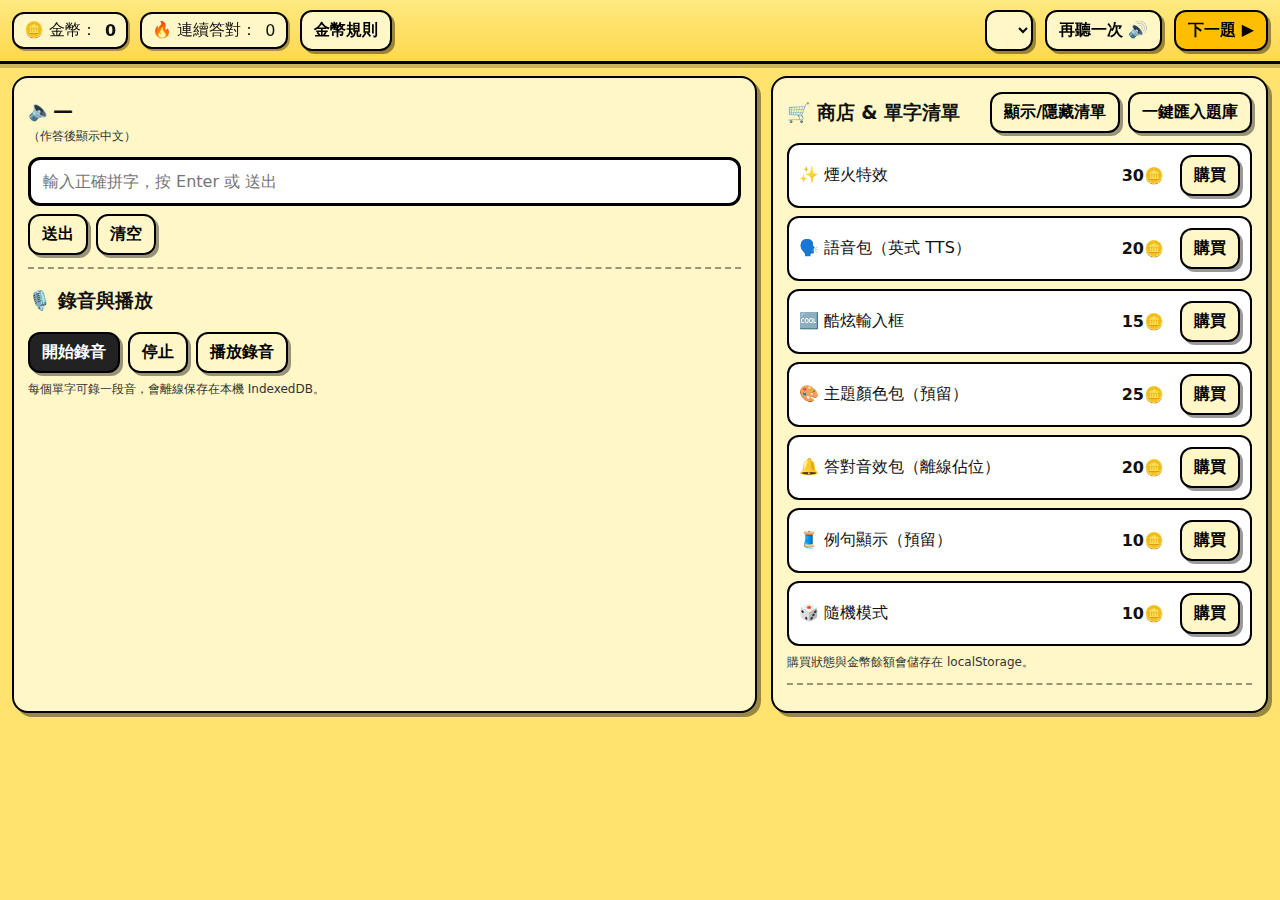
<file: index.html>
<!DOCTYPE html>
<html lang="zh-Hant">
<head>
<meta charset="UTF-8" />
<meta name="viewport" content="width=device-width,initial-scale=1" />
<title>Pierce Spelling Bee v11.5 — 蜂巢主題離線版</title>
<!--
  Pierce Spelling Bee v11.5 — 單檔離線版
  - 含 Week 1–18 題庫（內嵌）＋ Week 19 錯題重練
  - 預設美式 TTS（en-US）；購買語音包後可切換英式（en-GB）
  - 支援 IndexedDB 錄音、localStorage 進度保存、商店系統、蜂巢主題
  - 可離線使用（單一 HTML 檔）
-->
<style>
:root{
  --bg:#ffe36e;          /* 主背景亮黃 */
  --bg-hex:#ffe36e;
  --text:#111;           /* 文字黑 */
  --accent:#ffbf00;      /* 橘黃 */
  --accent-dark:#d89a00;
  --panel:#fff7c7;       /* 卡片底 */
  --border:#000;         /* 黑色邊框 */
  --good:#0a7a2f;
  --bad:#b00020;
}
*{box-sizing:border-box}
html,body{margin:0;height:100%;background:var(--bg);color:var(--text);font-family:system-ui,-apple-system,"Segoe UI",Roboto,Arial}
button,input,select{font:inherit}
a{color:inherit}
body::before{
  content:"";
  position:fixed;inset:0;z-index:-1;opacity:.25;
  background:
    radial-gradient(circle at 100% 150%, var(--bg-hex) 24%, transparent 26%),
    radial-gradient(circle at 0 150%, var(--bg-hex) 24%, transparent 26%),
    linear-gradient(0deg, transparent 24%, rgba(0,0,0,.06) 24%, rgba(0,0,0,.06) 26%, transparent 26%),
    linear-gradient(60deg, transparent 74%, rgba(0,0,0,.06) 74%, rgba(0,0,0,.06) 76%, transparent 76%),
    linear-gradient(-60deg, transparent 74%, rgba(0,0,0,.06) 74%, rgba(0,0,0,.06) 76%, transparent 76%);
  background-size:80px 45px,80px 45px,80px 45px,80px 45px,80px 45px;
  background-position:0 0,40px 22.5px,0 0,0 0,0 0;
}
#header{
  position:sticky;top:0;z-index:5;
  display:flex;gap:12px;align-items:center;flex-wrap:wrap;
  padding:10px 12px;border-bottom:3px solid var(--border);
  background:linear-gradient(#ffe980,#ffd84d);
  box-shadow:0 4px 0 #0003;
}
.badge{display:inline-flex;align-items:center;gap:8px;background:var(--panel);border:2px solid var(--border);padding:6px 10px;border-radius:12px;box-shadow:2px 2px 0 #0005}
.badge .coin{font-weight:700}
.spacer{flex:1}
.btn{
  background:var(--panel);border:2px solid var(--border);padding:8px 12px;border-radius:12px;cursor:pointer;
  box-shadow:3px 3px 0 #0006;font-weight:700
}
.btn:hover{background:var(--accent)}
.btn:active{transform:translateY(1px)}
.btn.solid{background:var(--accent);border-color:#000}
.btn.dark{background:#222;color:#fff;border-color:#000}
.btn.ghost{background:transparent}
#main{display:grid;grid-template-columns:1.2fr .8fr;gap:14px;padding:12px}
@media (max-width:960px){#main{grid-template-columns:1fr}}
.card{background:var(--panel);border:2px solid var(--border);border-radius:16px;padding:14px;box-shadow:4px 4px 0 #0006}
#prompt{font-size:20px;font-weight:800;margin:6px 0 2px}
#zh{margin:6px 0 12px;color:#333}
#answer{width:100%;padding:12px;border:3px solid #000;border-radius:12px;outline:none;background:#fff}
.cool-input{border:3px solid #000;background:#111;color:#fff;box-shadow:inset 0 0 0 3px #fff, 4px 4px 0 #0006;font-weight:800;letter-spacing:.5px}
#sideHeader{display:flex;align-items:center;gap:8px;justify-content:space-between;margin-bottom:10px}
#wordListWrap{max-height:48vh;overflow:auto;border:2px dashed #000;border-radius:12px;padding:8px;background:#fff}
#wordListWrap.hide{display:none}
.word-item{padding:6px 8px;border-bottom:1px dashed #ccc}
.word-item:last-child{border-bottom:0}
.shop-item{display:flex;align-items:center;gap:10px;padding:10px;border:2px solid #000;border-radius:12px;margin:8px 0;background:#fff}
.shop-item .price{margin-left:auto;font-weight:800}
.shop-item .buy{margin-left:6px}
.purchased{opacity:.55}
.note{font-size:12px;color:#333}
.modal{position:fixed;inset:0;background:#0008;display:none;align-items:center;justify-content:center;z-index:10}
.modal.show{display:flex}
.modal .dialog{background:#fff;border:3px solid #000;border-radius:12px;max-width:520px;width:92%;padding:14px}
.modal h3{margin:0 0 8px}
#fxCanvas{position:fixed;inset:0;pointer-events:none}
#msg{font-weight:800}
.good{color:var(--good)} .bad{color:var(--bad)}
.small{font-size:12px;color:#333}
.row{display:flex;gap:8px;flex-wrap:wrap;align-items:center;margin:8px 0}
hr{border:none;border-top:2px dashed #0006;margin:12px 0}
</style>
</head>
<body>
<canvas id="fxCanvas"></canvas>
<header id="header">
  <div class="badge">🪙 金幣：<span id="coins" class="coin">0</span></div>
  <div class="badge">🔥 連續答對：<span id="streak">0</span></div>
  <button id="btnRules" class="btn">金幣規則</button>
  <div class="spacer"></div>
  <select id="weekSel" class="btn"></select>
  <button id="btnListen" class="btn">再聽一次 🔊</button>
  <button id="btnNext" class="btn solid">下一題 ▶</button>
</header>
<main id="main">
  <section class="card">
    <div id="prompt">🔈—</div>
    <div id="zh" class="small">（作答後顯示中文）</div>
    <div class="row">
      <input id="answer" type="text" placeholder="輸入正確拼字，按 Enter 或 送出" autocomplete="off" />
      <button id="btnSubmit" class="btn">送出</button>
      <button id="btnClear" class="btn ghost">清空</button>
    </div>
    <div id="msg"></div>
    <hr/>
    <h3>🎙️ 錄音與播放</h3>
    <div class="row">
      <button id="recStart" class="btn dark">開始錄音</button>
      <button id="recStop" class="btn">停止</button>
      <button id="recPlay" class="btn">播放錄音</button>
    </div>
    <div class="small">每個單字可錄一段音，會離線保存在本機 IndexedDB。</div>
  </section>
  <aside class="card">
    <div id="sideHeader">
      <h3 style="margin:0">🛒 商店 & 單字清單</h3>
      <div class="row" style="margin:0">
        <button id="btnShowList" class="btn">顯示/隱藏清單</button>
        <button id="btnImportBanks" class="btn">一鍵匯入題庫</button>
      </div>
    </div>
    <div>
      <div class="shop-item" data-key="fireworks" data-price="30">
        <span>✨ 煙火特效</span>
        <span class="price">30🪙</span>
        <button class="btn buy">購買</button>
      </div>
      <div class="shop-item" data-key="voicepack" data-price="20">
        <span>🗣️ 語音包（英式 TTS）</span>
        <span class="price">20🪙</span>
        <button class="btn buy">購買</button>
      </div>
      <div class="shop-item" data-key="coolinput" data-price="15">
        <span>🆒 酷炫輸入框</span>
        <span class="price">15🪙</span>
        <button class="btn buy">購買</button>
      </div>
      <div class="shop-item" data-key="theme" data-price="25">
        <span>🎨 主題顏色包（預留）</span>
        <span class="price">25🪙</span>
        <button class="btn buy">購買</button>
      </div>
      <div class="shop-item" data-key="sfx" data-price="20">
        <span>🔔 答對音效包（離線佔位）</span>
        <span class="price">20🪙</span>
        <button class="btn buy">購買</button>
      </div>
      <div class="shop-item" data-key="examples" data-price="10">
        <span>🧵 例句顯示（預留）</span>
        <span class="price">10🪙</span>
        <button class="btn buy">購買</button>
      </div>
      <div class="shop-item" data-key="random" data-price="10">
        <span>🎲 隨機模式</span>
        <span class="price">10🪙</span>
        <button class="btn buy">購買</button>
      </div>
      <div class="note">購買狀態與金幣餘額會儲存在 localStorage。</div>
    </div>
    <hr/>
    <div id="wordListWrap" class="hide">
      <div id="wordList"></div>
    </div>
  </aside>
</main>
<div id="rules" class="modal">
  <div class="dialog">
    <h3>💰 金幣獲取規則</h3>
    <ol>
      <li>答對 +1</li>
      <li>連3 額外 +1</li>
      <li>連5 額外 +3</li>
      <li>連10 額外 +5</li>
      <li>連20 額外 +10</li>
      <li>答錯不扣分；連擊歸零並記入「錯題庫」</li>
    </ol>
    <div class="row">
      <button id="btnClearWrong" class="btn">清空錯題（Week 19）</button>
      <div class="spacer"></div>
      <button id="closeRules" class="btn">關閉</button>
    </div>
  </div>
</div>
<script>
// === LocalStorage helpers ===
const KEY = "sb_pierce_v115";
const getLS = (k, def) => {
  try{ const v = localStorage.getItem(KEY+"_"+k); return v? JSON.parse(v): def; }catch(e){ return def; }
};
const setLS = (k, v) => localStorage.setItem(KEY+"_"+k, JSON.stringify(v));

// === 內嵌題庫（Week 1–18），Week 19 為錯題區 ===
const DEFAULT_BANKS = {
  1: [
      {en:"bank", zh:"銀行"},
      {en:"camp", zh:"露營"},
      {en:"hand", zh:"手"},
      {en:"paint", zh:"油漆"},
      {en:"plant", zh:"植物"},
      {en:"pond", zh:"池塘"},
      {en:"pump", zh:"幫浦"},
      {en:"stamp", zh:"郵票"},
      {en:"stand", zh:"站立"},
      {en:"stump", zh:"樹樁"},
      {en:"wind", zh:"風"},
      {en:"wink", zh:"眨眼"},
      {en:"hungry", zh:"飢餓的"},
      {en:"lapping", zh:"舔、拍打（水）"},
      {en:"milk", zh:"牛奶"},
      {en:"quiet", zh:"安靜的"},
      {en:"television", zh:"電視"},
      {en:"backyard", zh:"後院"},
      {en:"basement", zh:"地下室"},
      {en:"clean", zh:"打掃"},
      {en:"fly up", zh:"飛起來"},
      {en:"keep-away", zh:"躲避遊戲"},
      {en:"near", zh:"近的"},
      {en:"paint", zh:"油漆"},
      {en:"upstairs", zh:"楼上"}
  ],
  2: [
      {en:"belt", zh:"皮帶"},
      {en:"elf", zh:"小精靈"},
      {en:"gift", zh:"禮物"},
      {en:"golf", zh:"高爾夫"},
      {en:"left", zh:"左邊"},
      {en:"lift", zh:"提起"},
      {en:"melt", zh:"融化"},
      {en:"quilt", zh:"棉被"},
      {en:"raft", zh:"木筏"},
      {en:"shelf", zh:"架子"},
      {en:"wilt", zh:"枯萎"},
      {en:"wolf", zh:"狼"},
      {en:"came", zh:"來了"},
      {en:"bait", zh:"餌"},
      {en:"rake", zh:"耙子"},
      {en:"hay", zh:"乾草"},
      {en:"plate", zh:"盤子"},
      {en:"pail", zh:"水桶"},
      {en:"cane", zh:"拐杖"},
      {en:"raise", zh:"舉起"},
      {en:"grape", zh:"葡萄"},
      {en:"say", zh:"說"},
      {en:"aid", zh:"幫助"},
      {en:"pain", zh:"疼痛"},
      {en:"trail", zh:"小徑"},
      {en:"stain", zh:"汙漬"},
      {en:"blaze", zh:"火焰"},
      {en:"almost", zh:"幾乎"},
      {en:"dishes", zh:"盤子"},
      {en:"everyone", zh:"每個人"},
      {en:"family", zh:"家人"},
      {en:"later", zh:"之後"},
      {en:"soup", zh:"湯"},
      {en:"still", zh:"仍然"},
      {en:"together", zh:"一起"},
      {en:"window", zh:"窗戶"},
      {en:"children", zh:"孩子們"},
      {en:"collar", zh:"領子"},
      {en:"heel", zh:"腳跟"},
      {en:"hurt", zh:"受傷"},
      {en:"in front of", zh:"在…前面"},
      {en:"lean", zh:"傾斜"},
      {en:"pet store", zh:"寵物店"},
      {en:"snort", zh:"噴鼻息"}
  ],
  3: [
      {en:"scrape", zh:"刮"},
      {en:"scratch", zh:"抓"},
      {en:"screen", zh:"螢幕"},
      {en:"scrub", zh:"用力擦"},
      {en:"splash", zh:"濺起"},
      {en:"split", zh:"分開"},
      {en:"sprain", zh:"扭傷"},
      {en:"spray", zh:"噴灑"},
      {en:"spring", zh:"春天 / 彈簧"},
      {en:"strap", zh:"皮帶"},
      {en:"stripes", zh:"條紋"},
      {en:"strong", zh:"強壯的"},
      {en:"deep", zh:"深的"},
      {en:"meal", zh:"一餐"},
      {en:"sheep", zh:"羊"},
      {en:"each", zh:"每一個"},
      {en:"wheel", zh:"輪子"},
      {en:"treat", zh:"招待"},
      {en:"bean", zh:"豆子"},
      {en:"seen", zh:"看見（過去分詞）"},
      {en:"team", zh:"團隊"},
      {en:"dream", zh:"夢"},
      {en:"mean", zh:"意思是"},
      {en:"leave", zh:"離開"},
      {en:"cream", zh:"奶油"},
      {en:"sleep", zh:"睡覺"},
      {en:"sneeze", zh:"打噴嚏"},
      {en:"copies", zh:"副本"},
      {en:"enough", zh:"足夠"},
      {en:"library", zh:"圖書館"},
      {en:"number", zh:"數字"},
      {en:"prizes", zh:"獎品"},
      {en:"ribbon", zh:"緞帶"},
      {en:"ring", zh:"戒指"},
      {en:"rope", zh:"繩子"},
      {en:"sign", zh:"標誌"},
      {en:"tonight", zh:"今晚"},
      {en:"happen", zh:"發生"},
      {en:"miss", zh:"想念"},
      {en:"nice", zh:"好的"},
      {en:"steps", zh:"階梯"},
      {en:"terrible", zh:"可怕的"}
  ],
  4: [
      {en:"knee", zh:"膝蓋"},
      {en:"kneel", zh:"跪下"},
      {en:"knife", zh:"刀"},
      {en:"knit", zh:"編織"},
      {en:"knob", zh:"圓形把手"},
      {en:"knock", zh:"敲"},
      {en:"knot", zh:"結"},
      {en:"wrap", zh:"包起來"},
      {en:"wreath", zh:"花圈"},
      {en:"wrench", zh:"扳手"},
      {en:"wrist", zh:"手腕"},
      {en:"write", zh:"寫"},
      {en:"wrong", zh:"錯的"},
      {en:"shy", zh:"害羞的"},
      {en:"right", zh:"正確的 / 右邊"},
      {en:"wide", zh:"寬的"},
      {en:"light", zh:"光 / 輕的"},
      {en:"pine", zh:"松樹"},
      {en:"fight", zh:"打架"},
      {en:"fly", zh:"飛"},
      {en:"night", zh:"夜晚"},
      {en:"dry", zh:"乾的"},
      {en:"sight", zh:"視線"},
      {en:"might", zh:"可能"},
      {en:"tight", zh:"緊的"},
      {en:"stripe", zh:"條紋"},
      {en:"sly", zh:"狡猾的"},
      {en:"cry", zh:"哭"},
      {en:"basket", zh:"籃子"},
      {en:"bend down", zh:"彎下"},
      {en:"kind", zh:"親切的 / 種類"},
      {en:"wave", zh:"揮手 / 波浪"},
      {en:"enter", zh:"進入"},
      {en:"never", zh:"從不"},
      {en:"picture", zh:"圖片"},
      {en:"proud", zh:"驕傲的"},
      {en:"shiny", zh:"閃亮的"},
      {en:"spray", zh:"噴灑"}
  ],
  5: [
      {en:"brick", zh:"磚"},
      {en:"check", zh:"檢查"},
      {en:"chick", zh:"小雞"},
      {en:"clock", zh:"時鐘"},
      {en:"duck", zh:"鴨子"},
      {en:"lock", zh:"鎖"},
      {en:"pocket", zh:"口袋"},
      {en:"rack", zh:"架子"},
      {en:"rock", zh:"岩石"},
      {en:"rocket", zh:"火箭"},
      {en:"snack", zh:"點心"},
      {en:"thick", zh:"厚的"},
      {en:"track", zh:"軌道"},
      {en:"poke", zh:"戳"},
      {en:"boat", zh:"船"},
      {en:"row", zh:"划船"},
      {en:"goat", zh:"山羊"},
      {en:"snow", zh:"雪"},
      {en:"toad", zh:"蟾蜍"},
      {en:"soap", zh:"肥皂"},
      {en:"blow", zh:"吹"},
      {en:"coat", zh:"外套"},
      {en:"tow", zh:"拖拉"},
      {en:"coach", zh:"教練"},
      {en:"float", zh:"漂浮"},
      {en:"toast", zh:"吐司"},
      {en:"slow", zh:"慢的"},
      {en:"globe", zh:"地球"},
      {en:"at once", zh:"立刻"},
      {en:"dog toys", zh:"狗玩具"},
      {en:"guess", zh:"猜"},
      {en:"inside", zh:"裡面"},
      {en:"judge", zh:"評判"},
      {en:"place", zh:"地方"}
  ],
  6: [
      {en:"bright", zh:"明亮的"},
      {en:"caught", zh:"抓到"},
      {en:"eight", zh:"八"},
      {en:"flight", zh:"飛行"},
      {en:"high", zh:"高的"},
      {en:"knight", zh:"騎士"},
      {en:"light", zh:"光"},
      {en:"night", zh:"夜晚"},
      {en:"right", zh:"正確的"},
      {en:"sign", zh:"標誌"},
      {en:"sight", zh:"視力"},
      {en:"straight", zh:"直的"},
      {en:"tight", zh:"緊的"},
      {en:"tune", zh:"曲子"},
      {en:"moon", zh:"月亮"},
      {en:"pool", zh:"游泳池"},
      {en:"zoo", zh:"動物園"},
      {en:"rude", zh:"粗魯的"},
      {en:"soon", zh:"很快"},
      {en:"boot", zh:"長靴"},
      {en:"food", zh:"食物"},
      {en:"tube", zh:"管子"},
      {en:"room", zh:"房間"},
      {en:"moose", zh:"麋鹿"},
      {en:"goose", zh:"鵝"},
      {en:"zoom", zh:"嗖地飛"},
      {en:"balloon", zh:"氣球"},
      {en:"shoot", zh:"射擊"},
      {en:"a can of", zh:"一罐"},
      {en:"enter", zh:"進入"},
      {en:"first", zh:"第一"},
      {en:"glitter", zh:"閃光"},
      {en:"gold", zh:"金子"},
      {en:"prizes", zh:"獎品"},
      {en:"second", zh:"第二"},
      {en:"sign up", zh:"報名"},
      {en:"surely", zh:"當然"},
      {en:"third", zh:"第三"},
      {en:"look at", zh:"看著"},
      {en:"no cost", zh:"免費"},
      {en:"nod", zh:"點頭"},
      {en:"paste", zh:"黏貼"},
      {en:"permission", zh:"許可"}
  ],
  7: [
      {en:"basement", zh:"地下室"},
      {en:"bright-eyed", zh:"眼神明亮的"},
      {en:"lean", zh:"傾斜"},
      {en:"past", zh:"過去"},
      {en:"wrong", zh:"錯的"},
      {en:"remember", zh:"記得"},
      {en:"clap", zh:"拍手"},
      {en:"crowd", zh:"人群"},
      {en:"hug", zh:"擁抱"},
      {en:"nervous", zh:"緊張的"},
      {en:"people", zh:"人們"},
      {en:"ring", zh:"戒指 / 鈴聲"}
  ],
  8: [
      {en:"different", zh:"不同的"},
      {en:"hold up", zh:"舉起"},
      {en:"lay down", zh:"躺下"},
      {en:"other", zh:"其他的"},
      {en:"racehorse", zh:"賽馬"},
      {en:"win", zh:"贏"},
      {en:"winner", zh:"勝利者"}
  ],
  9: [
      {en:"what", zh:"什麼"},
      {en:"clash", zh:"衝突"},
      {en:"shock", zh:"震驚"},
      {en:"while", zh:"當…時"},
      {en:"shame", zh:"可惜"},
      {en:"flash", zh:"閃光"},
      {en:"where", zh:"哪裡"},
      {en:"shine", zh:"發亮"},
      {en:"why", zh:"為什麼"},
      {en:"shore", zh:"海岸"},
      {en:"shall", zh:"將要"},
      {en:"share", zh:"分享"},
      {en:"shadow", zh:"影子"},
      {en:"whisper", zh:"低語"},
      {en:"whiskers", zh:"鬍鬚"},
      {en:"different", zh:"不同的"},
      {en:"hold up", zh:"舉起"},
      {en:"lay down", zh:"躺下"},
      {en:"other", zh:"其他的"},
      {en:"racehorse", zh:"賽馬"},
      {en:"win", zh:"贏"},
      {en:"winner", zh:"優勝者"},
      {en:"braid", zh:"辮子"},
      {en:"chain", zh:"鍊條"},
      {en:"hay", zh:"乾草"},
      {en:"mail", zh:"郵件"},
      {en:"pail", zh:"水桶"},
      {en:"paint", zh:"油漆"},
      {en:"pay", zh:"付錢"},
      {en:"rain", zh:"雨"},
      {en:"sail", zh:"帆 / 航行"},
      {en:"stain", zh:"汙漬"},
      {en:"train", zh:"火車"},
      {en:"tray", zh:"托盤"},
      {en:"beads", zh:"珠子"},
      {en:"bean", zh:"豆子"},
      {en:"beef", zh:"牛肉"},
      {en:"bread", zh:"麵包"},
      {en:"head", zh:"頭"},
      {en:"heel", zh:"腳跟"},
      {en:"leaf", zh:"葉子"},
      {en:"screen", zh:"螢幕"},
      {en:"seat", zh:"座位"},
      {en:"steam", zh:"蒸氣"},
      {en:"thread", zh:"線"},
      {en:"tree", zh:"樹"},
      {en:"climb", zh:"爬"},
      {en:"myself", zh:"我自己"},
      {en:"practice", zh:"練習"},
      {en:"track", zh:"軌道"},
      {en:"uncle", zh:"叔叔"},
      {en:"whiskers", zh:"鬍鬚"}
  ],
  10: [
      {en:"braid", zh:"辮子"},
      {en:"chain", zh:"鍊條"},
      {en:"hay", zh:"乾草"},
      {en:"nail", zh:"指甲 / 釘子"},
      {en:"pail", zh:"水桶"},
      {en:"paint", zh:"油漆"},
      {en:"pay", zh:"付錢"},
      {en:"rain", zh:"雨"},
      {en:"sail", zh:"航行"},
      {en:"stain", zh:"汙點"},
      {en:"beads", zh:"珠子"},
      {en:"bean", zh:"豆子"},
      {en:"beef", zh:"牛肉"},
      {en:"bead", zh:"珠子"},
      {en:"head", zh:"頭"},
      {en:"heel", zh:"腳跟"},
      {en:"leaf", zh:"葉子"},
      {en:"screen", zh:"螢幕"},
      {en:"seat", zh:"座位"},
      {en:"steam", zh:"蒸氣"},
      {en:"thread", zh:"線"},
      {en:"tree", zh:"樹"},
      {en:"climb", zh:"爬"},
      {en:"myself", zh:"我自己"},
      {en:"practice", zh:"練習"},
      {en:"track", zh:"軌道"},
      {en:"uncle", zh:"叔叔"},
      {en:"whiskers", zh:"鬍鬚"},
      {en:"wrote", zh:"寫了"},
      {en:"clover", zh:"酢漿草"},
      {en:"danger", zh:"危險"},
      {en:"field", zh:"田野"},
      {en:"noise", zh:"噪音"},
      {en:"pass", zh:"經過"},
      {en:"rest", zh:"休息"},
      {en:"rumble", zh:"隆隆聲"},
      {en:"sky", zh:"天空"},
      {en:"thunder", zh:"雷"}
  ],
  11: [
      {en:"blow", zh:"吹"},
      {en:"bowl", zh:"碗"},
      {en:"crow", zh:"烏鴉"},
      {en:"goat", zh:"山羊"},
      {en:"pillow", zh:"枕頭"},
      {en:"road", zh:"道路"},
      {en:"snow", zh:"雪"},
      {en:"soap", zh:"肥皂"},
      {en:"throw", zh:"丟"},
      {en:"toad", zh:"蟾蜍"},
      {en:"toast", zh:"吐司"},
      {en:"window", zh:"窗戶"},
      {en:"bath", zh:"洗澡"},
      {en:"peach", zh:"桃子"},
      {en:"tooth", zh:"牙齒"},
      {en:"thin", zh:"瘦的"},
      {en:"choke", zh:"噎到"},
      {en:"much", zh:"很多"},
      {en:"with", zh:"和"},
      {en:"chick", zh:"小雞"},
      {en:"teach", zh:"教"},
      {en:"thank", zh:"感謝"},
      {en:"child", zh:"小孩"},
      {en:"chore", zh:"家事"},
      {en:"reach", zh:"到達"},
      {en:"thick", zh:"厚的"},
      {en:"think", zh:"思考"},
      {en:"carrot", zh:"胡蘿蔔"},
      {en:"cool", zh:"涼的"},
      {en:"gloves", zh:"手套"},
      {en:"haircut", zh:"理髮"},
      {en:"patch", zh:"補丁"},
      {en:"pond", zh:"池塘"},
      {en:"spring", zh:"春天"},
      {en:"voice", zh:"聲音"},
      {en:"wool", zh:"羊毛"},
      {en:"acorn", zh:"橡子"},
      {en:"angry", zh:"生氣的"},
      {en:"as fast as", zh:"盡可能快"},
      {en:"bless", zh:"祝福"},
      {en:"chattering", zh:"喋喋不休"},
      {en:"dig", zh:"挖"},
      {en:"hill", zh:"小山"},
      {en:"oak", zh:"橡樹"},
      {en:"squirrel", zh:"松鼠"},
      {en:"thief", zh:"小偷"},
      {en:"tiny", zh:"很小的"}
  ],
  12: [
      {en:"boot", zh:"長靴"},
      {en:"cook", zh:"煮"},
      {en:"hood", zh:"帽兜"},
      {en:"hook", zh:"鉤子"},
      {en:"hoop", zh:"圈"},
      {en:"moose", zh:"麋鹿"},
      {en:"pool", zh:"游泳池"},
      {en:"school", zh:"學校"},
      {en:"shook", zh:"搖動（過去式）"},
      {en:"spoon", zh:"湯匙"},
      {en:"stood", zh:"站立（過去式）"},
      {en:"stool", zh:"凳子"},
      {en:"cause", zh:"原因"},
      {en:"claw", zh:"爪"},
      {en:"crawl", zh:"爬行"},
      {en:"draw", zh:"畫"},
      {en:"faucet", zh:"水龍頭"},
      {en:"fawn", zh:"小鹿"},
      {en:"laundry", zh:"洗衣"},
      {en:"paw", zh:"爪子"},
      {en:"sauce", zh:"醬汁"},
      {en:"shawl", zh:"披巾"},
      {en:"straw", zh:"吸管 / 稻草"},
      {en:"yawn", zh:"打哈欠"},
      {en:"behind", zh:"在後面"},
      {en:"berry", zh:"漿果"},
      {en:"branches", zh:"樹枝"},
      {en:"bushy tail", zh:"毛茸茸的尾巴"},
      {en:"dance", zh:"跳舞"},
      {en:"flag", zh:"旗子"},
      {en:"insect", zh:"昆蟲"},
      {en:"quick", zh:"快的"},
      {en:"skunk", zh:"臭鼬"},
      {en:"suddenly", zh:"突然地"}
  ],
  13: [
      {en:"blew", zh:"吹了"},
      {en:"chew", zh:"咀嚼"},
      {en:"dew", zh:"露水"},
      {en:"few", zh:"少數"},
      {en:"flew", zh:"飛了"},
      {en:"grew", zh:"成長"},
      {en:"jewelry", zh:"珠寶"},
      {en:"mew", zh:"貓叫"},
      {en:"new", zh:"新的"},
      {en:"screw", zh:"螺絲"},
      {en:"stew", zh:"燉菜"},
      {en:"threw", zh:"丟了"},
      {en:"art", zh:"藝術"},
      {en:"yard", zh:"院子"},
      {en:"barn", zh:"穀倉"},
      {en:"park", zh:"公園"},
      {en:"hard", zh:"困難的"},
      {en:"cart", zh:"手推車"},
      {en:"dark", zh:"黑暗"},
      {en:"farm", zh:"農場"},
      {en:"shark", zh:"鯊魚"},
      {en:"sharp", zh:"銳利的"},
      {en:"harm", zh:"傷害"},
      {en:"alarm", zh:"鬧鐘"},
      {en:"arms", zh:"手臂"},
      {en:"march", zh:"三月 / 行進"},
      {en:"smart", zh:"聰明的"},
      {en:"buzzing", zh:"嗡嗡聲"},
      {en:"careful", zh:"小心的"},
      {en:"fur", zh:"毛"},
      {en:"hit", zh:"打"},
      {en:"hole", zh:"洞"},
      {en:"honey", zh:"蜂蜜"},
      {en:"lick", zh:"舔"},
      {en:"path", zh:"小路"},
      {en:"sting", zh:"螫"},
      {en:"stuck", zh:"卡住的"},
      {en:"against", zh:"反對"},
      {en:"hardly", zh:"幾乎不"},
      {en:"meadow", zh:"草地"},
      {en:"middle", zh:"中間"},
      {en:"pit-pat", zh:"噠噠聲"},
      {en:"space", zh:"空間"},
      {en:"toss", zh:"丟"},
      {en:"touch", zh:"觸碰"},
      {en:"whistle", zh:"口哨"}
  ],
  14: [
      
  ],
  15: [
      {en:"baby", zh:"嬰兒"},
      {en:"bunny", zh:"小兔子"},
      {en:"city", zh:"城市"},
      {en:"cry", zh:"哭"},
      {en:"dry", zh:"乾的"},
      {en:"fly", zh:"飛"},
      {en:"fry", zh:"炸"},
      {en:"happy", zh:"快樂的"},
      {en:"party", zh:"派對"},
      {en:"pony", zh:"小馬"},
      {en:"silly", zh:"傻的"},
      {en:"sky", zh:"天空"},
      {en:"story", zh:"故事"},
      {en:"chain", zh:"鏈子"},
      {en:"chop", zh:"切"},
      {en:"shed", zh:"棚子"},
      {en:"shelf", zh:"架子"},
      {en:"thick", zh:"厚的"},
      {en:"thin", zh:"瘦的"},
      {en:"think", zh:"思考"},
      {en:"thread", zh:"線"},
      {en:"three", zh:"三"},
      {en:"throat", zh:"喉嚨"},
      {en:"whale", zh:"鯨魚"},
      {en:"wheel", zh:"輪子"},
      {en:"shines", zh:"發光"},
      {en:"through", zh:"穿過"},
      {en:"bouncing", zh:"彈跳的"},
      {en:"spider", zh:"蜘蛛"},
      {en:"webs", zh:"網"},
      {en:"woods", zh:"樹林"},
      {en:"glass", zh:"玻璃"},
      {en:"tied together", zh:"綁在一起"},
      {en:"drop", zh:"掉下"},
      {en:"straight", zh:"直的"},
      {en:"friendly", zh:"友善的"},
      {en:"bless", zh:"祝福"},
      {en:"blink", zh:"眨眼"},
      {en:"crawl", zh:"爬"},
      {en:"flat", zh:"平的"},
      {en:"follow", zh:"跟隨"},
      {en:"join", zh:"加入"},
      {en:"rock", zh:"岩石"},
      {en:"star", zh:"星星"},
      {en:"swish", zh:"唰地一聲"}
  ],
  16: [
      {en:"bath", zh:"洗澡"},
      {en:"bench", zh:"長凳"},
      {en:"branch", zh:"樹枝"},
      {en:"brush", zh:"刷子"},
      {en:"dish", zh:"盤子"},
      {en:"ditch", zh:"溝渠"},
      {en:"path", zh:"小徑"},
      {en:"ring", zh:"戒指"},
      {en:"swing", zh:"盪鞦韆"},
      {en:"switch", zh:"開關"},
      {en:"teeth", zh:"牙齒"},
      {en:"watch", zh:"手錶"},
      {en:"bird", zh:"鳥"},
      {en:"more", zh:"更多"},
      {en:"shirt", zh:"襯衫"},
      {en:"horse", zh:"馬"},
      {en:"first", zh:"第一"},
      {en:"for", zh:"為了"},
      {en:"girl", zh:"女孩"},
      {en:"horn", zh:"角"},
      {en:"dirt", zh:"泥土"},
      {en:"short", zh:"短的"},
      {en:"store", zh:"商店"},
      {en:"morning", zh:"早晨"},
      {en:"dinosaur", zh:"恐龍"},
      {en:"third", zh:"第三"},
      {en:"whirl", zh:"旋轉"},
      {en:"appear", zh:"出現"},
      {en:"decide", zh:"決定"},
      {en:"furry", zh:"毛茸茸的"},
      {en:"sister", zh:"姐妹"},
      {en:"strange", zh:"奇怪的"},
      {en:"tease", zh:"取笑"}
  ],
  17: [
      {en:"barn", zh:"穀倉"},
      {en:"card", zh:"卡片"},
      {en:"dart", zh:"飛鏢"},
      {en:"fern", zh:"蕨類"},
      {en:"harp", zh:"豎琴"},
      {en:"ladder", zh:"梯子"},
      {en:"letter", zh:"信"},
      {en:"number", zh:"數字"},
      {en:"paper", zh:"紙"},
      {en:"shark", zh:"鯊魚"},
      {en:"slipper", zh:"拖鞋"},
      {en:"water", zh:"水"},
      {en:"yard", zh:"院子"},
      {en:"flutter", zh:"拍動"},
      {en:"flyer", zh:"傳單"},
      {en:"minute", zh:"分鐘"},
      {en:"nearby", zh:"附近"},
      {en:"reach", zh:"到達"},
      {en:"seem", zh:"似乎"},
      {en:"throat", zh:"喉嚨"},
      {en:"hummingbird", zh:"蜂鳥"},
      {en:"afraid", zh:"害怕"},
      {en:"exclaimed", zh:"驚呼"},
      {en:"frightened", zh:"害怕的"},
      {en:"lift", zh:"抬起"},
      {en:"shut", zh:"關上"},
      {en:"stretch", zh:"伸展"},
      {en:"wide", zh:"寬的"}
  ],
  18: [
      {en:"cork", zh:"軟木塞"},
      {en:"corn", zh:"玉米"},
      {en:"dirt", zh:"泥土"},
      {en:"fork", zh:"叉子"},
      {en:"horn", zh:"角"},
      {en:"shirt", zh:"襯衫"},
      {en:"short", zh:"短的"},
      {en:"skirt", zh:"裙子"},
      {en:"squirt", zh:"噴出"},
      {en:"stir", zh:"攪拌"},
      {en:"storm", zh:"暴風雨"},
      {en:"third", zh:"第三"},
      {en:"thorn", zh:"荊棘"},
      {en:"burn", zh:"燒"},
      {en:"curb", zh:"路邊"},
      {en:"curl", zh:"捲曲"},
      {en:"fur", zh:"毛"},
      {en:"hurt", zh:"受傷"},
      {en:"turn", zh:"轉彎"},
      {en:"does", zh:"做（第三人稱）"},
      {en:"were", zh:"是（過去式）"},
      {en:"every", zh:"每個"},
      {en:"very", zh:"非常"},
      {en:"give", zh:"給"},
      {en:"live", zh:"生活"},
      {en:"thing", zh:"東西"},
      {en:"your", zh:"你的"},
      {en:"many", zh:"許多"},
      {en:"who", zh:"誰"},
      {en:"any", zh:"任何"},
      {en:"away", zh:"離開"},
      {en:"goes", zh:"去（第三人稱）"},
      {en:"find", zh:"找到"},
      {en:"kind", zh:"種類 / 好的"},
      {en:"ago", zh:"以前"},
      {en:"another", zh:"另一個"},
      {en:"corner", zh:"角落"},
      {en:"everywhere", zh:"到處"},
      {en:"fold", zh:"摺"},
      {en:"important", zh:"重要的"},
      {en:"mouse", zh:"老鼠"},
      {en:"neck", zh:"脖子"},
      {en:"owl", zh:"貓頭鷹"},
      {en:"sharp", zh:"銳利的"},
      {en:"size", zh:"尺寸"},
      {en:"supper", zh:"晚餐"},
      {en:"argue", zh:"爭吵"},
      {en:"bright", zh:"明亮的"},
      {en:"button", zh:"鈕扣"},
      {en:"chuckle", zh:"輕笑"},
      {en:"ladybug", zh:"瓢蟲"},
      {en:"prettiest", zh:"最漂亮的"},
      {en:"shout", zh:"叫喊"},
      {en:"spots", zh:"斑點"},
      {en:"whole", zh:"整個的"}
  ],
  19: []
}{
  1: [
      {en:"bank", zh:"銀行"},
      {en:"camp", zh:"露營"},
      {en:"hand", zh:"手"},
      {en:"paint", zh:"油漆"},
      {en:"plant", zh:"植物"},
      {en:"pond", zh:"池塘"},
      {en:"pump", zh:"幫浦"},
      {en:"stamp", zh:"郵票"},
      {en:"stand", zh:"站立"},
      {en:"stump", zh:"樹樁"},
      {en:"wind", zh:"風"},
      {en:"wink", zh:"眨眼"},
      {en:"hungry", zh:"飢餓的"},
      {en:"lapping", zh:"舔、拍打（水）"},
      {en:"milk", zh:"牛奶"},
      {en:"quiet", zh:"安靜的"},
      {en:"television", zh:"電視"},
      {en:"backyard", zh:"後院"},
      {en:"basement", zh:"地下室"},
      {en:"clean", zh:"打掃"},
      {en:"fly up", zh:"飛起來"},
      {en:"keep-away", zh:"躲避遊戲"},
      {en:"near", zh:"近的"},
      {en:"paint", zh:"油漆"},
      {en:"upstairs", zh:"楼上"}
  ],
  2: [
      {en:"belt", zh:"皮帶"},
      {en:"elf", zh:"小精靈"},
      {en:"gift", zh:"禮物"},
      {en:"golf", zh:"高爾夫"},
      {en:"left", zh:"左邊"},
      {en:"lift", zh:"提起"},
      {en:"melt", zh:"融化"},
      {en:"quilt", zh:"棉被"},
      {en:"raft", zh:"木筏"},
      {en:"shelf", zh:"架子"},
      {en:"wilt", zh:"枯萎"},
      {en:"wolf", zh:"狼"},
      {en:"came", zh:"來了"},
      {en:"bait", zh:"餌"},
      {en:"rake", zh:"耙子"},
      {en:"hay", zh:"乾草"},
      {en:"plate", zh:"盤子"},
      {en:"pail", zh:"水桶"},
      {en:"cane", zh:"拐杖"},
      {en:"raise", zh:"舉起"},
      {en:"grape", zh:"葡萄"},
      {en:"say", zh:"說"},
      {en:"aid", zh:"幫助"},
      {en:"pain", zh:"疼痛"},
      {en:"trail", zh:"小徑"},
      {en:"stain", zh:"汙漬"},
      {en:"blaze", zh:"火焰"},
      {en:"almost", zh:"幾乎"},
      {en:"dishes", zh:"盤子"},
      {en:"everyone", zh:"每個人"},
      {en:"family", zh:"家人"},
      {en:"later", zh:"之後"},
      {en:"soup", zh:"湯"},
      {en:"still", zh:"仍然"},
      {en:"together", zh:"一起"},
      {en:"window", zh:"窗戶"},
      {en:"children", zh:"孩子們"},
      {en:"collar", zh:"領子"},
      {en:"heel", zh:"腳跟"},
      {en:"hurt", zh:"受傷"},
      {en:"in front of", zh:"在…前面"},
      {en:"lean", zh:"傾斜"},
      {en:"pet store", zh:"寵物店"},
      {en:"snort", zh:"噴鼻息"}
  ],
  3: [
      {en:"scrape", zh:"刮"},
      {en:"scratch", zh:"抓"},
      {en:"screen", zh:"螢幕"},
      {en:"scrub", zh:"用力擦"},
      {en:"splash", zh:"濺起"},
      {en:"split", zh:"分開"},
      {en:"sprain", zh:"扭傷"},
      {en:"spray", zh:"噴灑"},
      {en:"spring", zh:"春天 / 彈簧"},
      {en:"strap", zh:"皮帶"},
      {en:"stripes", zh:"條紋"},
      {en:"strong", zh:"強壯的"},
      {en:"deep", zh:"深的"},
      {en:"meal", zh:"一餐"},
      {en:"sheep", zh:"羊"},
      {en:"each", zh:"每一個"},
      {en:"wheel", zh:"輪子"},
      {en:"treat", zh:"招待"},
      {en:"bean", zh:"豆子"},
      {en:"seen", zh:"看見（過去分詞）"},
      {en:"team", zh:"團隊"},
      {en:"dream", zh:"夢"},
      {en:"mean", zh:"意思是"},
      {en:"leave", zh:"離開"},
      {en:"cream", zh:"奶油"},
      {en:"sleep", zh:"睡覺"},
      {en:"sneeze", zh:"打噴嚏"},
      {en:"copies", zh:"副本"},
      {en:"enough", zh:"足夠"},
      {en:"library", zh:"圖書館"},
      {en:"number", zh:"數字"},
      {en:"prizes", zh:"獎品"},
      {en:"ribbon", zh:"緞帶"},
      {en:"ring", zh:"戒指"},
      {en:"rope", zh:"繩子"},
      {en:"sign", zh:"標誌"},
      {en:"tonight", zh:"今晚"},
      {en:"happen", zh:"發生"},
      {en:"miss", zh:"想念"},
      {en:"nice", zh:"好的"},
      {en:"steps", zh:"階梯"},
      {en:"terrible", zh:"可怕的"}
  ],
  4: [
      {en:"knee", zh:"膝蓋"},
      {en:"kneel", zh:"跪下"},
      {en:"knife", zh:"刀"},
      {en:"knit", zh:"編織"},
      {en:"knob", zh:"圓形把手"},
      {en:"knock", zh:"敲"},
      {en:"knot", zh:"結"},
      {en:"wrap", zh:"包起來"},
      {en:"wreath", zh:"花圈"},
      {en:"wrench", zh:"扳手"},
      {en:"wrist", zh:"手腕"},
      {en:"write", zh:"寫"},
      {en:"wrong", zh:"錯的"},
      {en:"shy", zh:"害羞的"},
      {en:"right", zh:"正確的 / 右邊"},
      {en:"wide", zh:"寬的"},
      {en:"light", zh:"光 / 輕的"},
      {en:"pine", zh:"松樹"},
      {en:"fight", zh:"打架"},
      {en:"fly", zh:"飛"},
      {en:"night", zh:"夜晚"},
      {en:"dry", zh:"乾的"},
      {en:"sight", zh:"視線"},
      {en:"might", zh:"可能"},
      {en:"tight", zh:"緊的"},
      {en:"stripe", zh:"條紋"},
      {en:"sly", zh:"狡猾的"},
      {en:"cry", zh:"哭"},
      {en:"basket", zh:"籃子"},
      {en:"bend down", zh:"彎下"},
      {en:"kind", zh:"親切的 / 種類"},
      {en:"wave", zh:"揮手 / 波浪"},
      {en:"enter", zh:"進入"},
      {en:"never", zh:"從不"},
      {en:"picture", zh:"圖片"},
      {en:"proud", zh:"驕傲的"},
      {en:"shiny", zh:"閃亮的"},
      {en:"spray", zh:"噴灑"}
  ],
  5: [
      {en:"brick", zh:"磚"},
      {en:"check", zh:"檢查"},
      {en:"chick", zh:"小雞"},
      {en:"clock", zh:"時鐘"},
      {en:"duck", zh:"鴨子"},
      {en:"lock", zh:"鎖"},
      {en:"pocket", zh:"口袋"},
      {en:"rack", zh:"架子"},
      {en:"rock", zh:"岩石"},
      {en:"rocket", zh:"火箭"},
      {en:"snack", zh:"點心"},
      {en:"thick", zh:"厚的"},
      {en:"track", zh:"軌道"},
      {en:"poke", zh:"戳"},
      {en:"boat", zh:"船"},
      {en:"row", zh:"划船"},
      {en:"goat", zh:"山羊"},
      {en:"snow", zh:"雪"},
      {en:"toad", zh:"蟾蜍"},
      {en:"soap", zh:"肥皂"},
      {en:"blow", zh:"吹"},
      {en:"coat", zh:"外套"},
      {en:"tow", zh:"拖拉"},
      {en:"coach", zh:"教練"},
      {en:"float", zh:"漂浮"},
      {en:"toast", zh:"吐司"},
      {en:"slow", zh:"慢的"},
      {en:"globe", zh:"地球"},
      {en:"at once", zh:"立刻"},
      {en:"dog toys", zh:"狗玩具"},
      {en:"guess", zh:"猜"},
      {en:"inside", zh:"裡面"},
      {en:"judge", zh:"評判"},
      {en:"place", zh:"地方"}
  ],
  6: [
      {en:"bright", zh:"明亮的"},
      {en:"caught", zh:"抓到"},
      {en:"eight", zh:"八"},
      {en:"flight", zh:"飛行"},
      {en:"high", zh:"高的"},
      {en:"knight", zh:"騎士"},
      {en:"light", zh:"光"},
      {en:"night", zh:"夜晚"},
      {en:"right", zh:"正確的"},
      {en:"sign", zh:"標誌"},
      {en:"sight", zh:"視力"},
      {en:"straight", zh:"直的"},
      {en:"tight", zh:"緊的"},
      {en:"tune", zh:"曲子"},
      {en:"moon", zh:"月亮"},
      {en:"pool", zh:"游泳池"},
      {en:"zoo", zh:"動物園"},
      {en:"rude", zh:"粗魯的"},
      {en:"soon", zh:"很快"},
      {en:"boot", zh:"長靴"},
      {en:"food", zh:"食物"},
      {en:"tube", zh:"管子"},
      {en:"room", zh:"房間"},
      {en:"moose", zh:"麋鹿"},
      {en:"goose", zh:"鵝"},
      {en:"zoom", zh:"嗖地飛"},
      {en:"balloon", zh:"氣球"},
      {en:"shoot", zh:"射擊"},
      {en:"a can of", zh:"一罐"},
      {en:"enter", zh:"進入"},
      {en:"first", zh:"第一"},
      {en:"glitter", zh:"閃光"},
      {en:"gold", zh:"金子"},
      {en:"prizes", zh:"獎品"},
      {en:"second", zh:"第二"},
      {en:"sign up", zh:"報名"},
      {en:"surely", zh:"當然"},
      {en:"third", zh:"第三"},
      {en:"look at", zh:"看著"},
      {en:"no cost", zh:"免費"},
      {en:"nod", zh:"點頭"},
      {en:"paste", zh:"黏貼"},
      {en:"permission", zh:"許可"}
  ],
  7: [
      {en:"basement", zh:"地下室"},
      {en:"bright-eyed", zh:"眼神明亮的"},
      {en:"lean", zh:"傾斜"},
      {en:"past", zh:"過去"},
      {en:"wrong", zh:"錯的"},
      {en:"remember", zh:"記得"},
      {en:"clap", zh:"拍手"},
      {en:"crowd", zh:"人群"},
      {en:"hug", zh:"擁抱"},
      {en:"nervous", zh:"緊張的"},
      {en:"people", zh:"人們"},
      {en:"ring", zh:"戒指 / 鈴聲"}
  ],
  8: [
      {en:"different", zh:"不同的"},
      {en:"hold up", zh:"舉起"},
      {en:"lay down", zh:"躺下"},
      {en:"other", zh:"其他的"},
      {en:"racehorse", zh:"賽馬"},
      {en:"win", zh:"贏"},
      {en:"winner", zh:"勝利者"}
  ],
  9: [
      {en:"what", zh:"什麼"},
      {en:"clash", zh:"衝突"},
      {en:"shock", zh:"震驚"},
      {en:"while", zh:"當…時"},
      {en:"shame", zh:"可惜"},
      {en:"flash", zh:"閃光"},
      {en:"where", zh:"哪裡"},
      {en:"shine", zh:"發亮"},
      {en:"why", zh:"為什麼"},
      {en:"shore", zh:"海岸"},
      {en:"shall", zh:"將要"},
      {en:"share", zh:"分享"},
      {en:"shadow", zh:"影子"},
      {en:"whisper", zh:"低語"},
      {en:"whiskers", zh:"鬍鬚"},
      {en:"different", zh:"不同的"},
      {en:"hold up", zh:"舉起"},
      {en:"lay down", zh:"躺下"},
      {en:"other", zh:"其他的"},
      {en:"racehorse", zh:"賽馬"},
      {en:"win", zh:"贏"},
      {en:"winner", zh:"優勝者"},
      {en:"braid", zh:"辮子"},
      {en:"chain", zh:"鍊條"},
      {en:"hay", zh:"乾草"},
      {en:"mail", zh:"郵件"},
      {en:"pail", zh:"水桶"},
      {en:"paint", zh:"油漆"},
      {en:"pay", zh:"付錢"},
      {en:"rain", zh:"雨"},
      {en:"sail", zh:"帆 / 航行"},
      {en:"stain", zh:"汙漬"},
      {en:"train", zh:"火車"},
      {en:"tray", zh:"托盤"},
      {en:"beads", zh:"珠子"},
      {en:"bean", zh:"豆子"},
      {en:"beef", zh:"牛肉"},
      {en:"bread", zh:"麵包"},
      {en:"head", zh:"頭"},
      {en:"heel", zh:"腳跟"},
      {en:"leaf", zh:"葉子"},
      {en:"screen", zh:"螢幕"},
      {en:"seat", zh:"座位"},
      {en:"steam", zh:"蒸氣"},
      {en:"thread", zh:"線"},
      {en:"tree", zh:"樹"},
      {en:"climb", zh:"爬"},
      {en:"myself", zh:"我自己"},
      {en:"practice", zh:"練習"},
      {en:"track", zh:"軌道"},
      {en:"uncle", zh:"叔叔"},
      {en:"whiskers", zh:"鬍鬚"}
  ],
  10: [
      {en:"braid", zh:"辮子"},
      {en:"chain", zh:"鍊條"},
      {en:"hay", zh:"乾草"},
      {en:"nail", zh:"指甲 / 釘子"},
      {en:"pail", zh:"水桶"},
      {en:"paint", zh:"油漆"},
      {en:"pay", zh:"付錢"},
      {en:"rain", zh:"雨"},
      {en:"sail", zh:"航行"},
      {en:"stain", zh:"汙點"},
      {en:"beads", zh:"珠子"},
      {en:"bean", zh:"豆子"},
      {en:"beef", zh:"牛肉"},
      {en:"bead", zh:"珠子"},
      {en:"head", zh:"頭"},
      {en:"heel", zh:"腳跟"},
      {en:"leaf", zh:"葉子"},
      {en:"screen", zh:"螢幕"},
      {en:"seat", zh:"座位"},
      {en:"steam", zh:"蒸氣"},
      {en:"thread", zh:"線"},
      {en:"tree", zh:"樹"},
      {en:"climb", zh:"爬"},
      {en:"myself", zh:"我自己"},
      {en:"practice", zh:"練習"},
      {en:"track", zh:"軌道"},
      {en:"uncle", zh:"叔叔"},
      {en:"whiskers", zh:"鬍鬚"},
      {en:"wrote", zh:"寫了"},
      {en:"clover", zh:"酢漿草"},
      {en:"danger", zh:"危險"},
      {en:"field", zh:"田野"},
      {en:"noise", zh:"噪音"},
      {en:"pass", zh:"經過"},
      {en:"rest", zh:"休息"},
      {en:"rumble", zh:"隆隆聲"},
      {en:"sky", zh:"天空"},
      {en:"thunder", zh:"雷"}
  ],
  11: [
      {en:"blow", zh:"吹"},
      {en:"bowl", zh:"碗"},
      {en:"crow", zh:"烏鴉"},
      {en:"goat", zh:"山羊"},
      {en:"pillow", zh:"枕頭"},
      {en:"road", zh:"道路"},
      {en:"snow", zh:"雪"},
      {en:"soap", zh:"肥皂"},
      {en:"throw", zh:"丟"},
      {en:"toad", zh:"蟾蜍"},
      {en:"toast", zh:"吐司"},
      {en:"window", zh:"窗戶"},
      {en:"bath", zh:"洗澡"},
      {en:"peach", zh:"桃子"},
      {en:"tooth", zh:"牙齒"},
      {en:"thin", zh:"瘦的"},
      {en:"choke", zh:"噎到"},
      {en:"much", zh:"很多"},
      {en:"with", zh:"和"},
      {en:"chick", zh:"小雞"},
      {en:"teach", zh:"教"},
      {en:"thank", zh:"感謝"},
      {en:"child", zh:"小孩"},
      {en:"chore", zh:"家事"},
      {en:"reach", zh:"到達"},
      {en:"thick", zh:"厚的"},
      {en:"think", zh:"思考"},
      {en:"carrot", zh:"胡蘿蔔"},
      {en:"cool", zh:"涼的"},
      {en:"gloves", zh:"手套"},
      {en:"haircut", zh:"理髮"},
      {en:"patch", zh:"補丁"},
      {en:"pond", zh:"池塘"},
      {en:"spring", zh:"春天"},
      {en:"voice", zh:"聲音"},
      {en:"wool", zh:"羊毛"},
      {en:"acorn", zh:"橡子"},
      {en:"angry", zh:"生氣的"},
      {en:"as fast as", zh:"盡可能快"},
      {en:"bless", zh:"祝福"},
      {en:"chattering", zh:"喋喋不休"},
      {en:"dig", zh:"挖"},
      {en:"hill", zh:"小山"},
      {en:"oak", zh:"橡樹"},
      {en:"squirrel", zh:"松鼠"},
      {en:"thief", zh:"小偷"},
      {en:"tiny", zh:"很小的"}
  ],
  12: [
      {en:"boot", zh:"長靴"},
      {en:"cook", zh:"煮"},
      {en:"hood", zh:"帽兜"},
      {en:"hook", zh:"鉤子"},
      {en:"hoop", zh:"圈"},
      {en:"moose", zh:"麋鹿"},
      {en:"pool", zh:"游泳池"},
      {en:"school", zh:"學校"},
      {en:"shook", zh:"搖動（過去式）"},
      {en:"spoon", zh:"湯匙"},
      {en:"stood", zh:"站立（過去式）"},
      {en:"stool", zh:"凳子"},
      {en:"cause", zh:"原因"},
      {en:"claw", zh:"爪"},
      {en:"crawl", zh:"爬行"},
      {en:"draw", zh:"畫"},
      {en:"faucet", zh:"水龍頭"},
      {en:"fawn", zh:"小鹿"},
      {en:"laundry", zh:"洗衣"},
      {en:"paw", zh:"爪子"},
      {en:"sauce", zh:"醬汁"},
      {en:"shawl", zh:"披巾"},
      {en:"straw", zh:"吸管 / 稻草"},
      {en:"yawn", zh:"打哈欠"},
      {en:"behind", zh:"在後面"},
      {en:"berry", zh:"漿果"},
      {en:"branches", zh:"樹枝"},
      {en:"bushy tail", zh:"毛茸茸的尾巴"},
      {en:"dance", zh:"跳舞"},
      {en:"flag", zh:"旗子"},
      {en:"insect", zh:"昆蟲"},
      {en:"quick", zh:"快的"},
      {en:"skunk", zh:"臭鼬"},
      {en:"suddenly", zh:"突然地"}
  ],
  13: [
      {en:"blew", zh:"吹了"},
      {en:"chew", zh:"咀嚼"},
      {en:"dew", zh:"露水"},
      {en:"few", zh:"少數"},
      {en:"flew", zh:"飛了"},
      {en:"grew", zh:"成長"},
      {en:"jewelry", zh:"珠寶"},
      {en:"mew", zh:"貓叫"},
      {en:"new", zh:"新的"},
      {en:"screw", zh:"螺絲"},
      {en:"stew", zh:"燉菜"},
      {en:"threw", zh:"丟了"},
      {en:"art", zh:"藝術"},
      {en:"yard", zh:"院子"},
      {en:"barn", zh:"穀倉"},
      {en:"park", zh:"公園"},
      {en:"hard", zh:"困難的"},
      {en:"cart", zh:"手推車"},
      {en:"dark", zh:"黑暗"},
      {en:"farm", zh:"農場"},
      {en:"shark", zh:"鯊魚"},
      {en:"sharp", zh:"銳利的"},
      {en:"harm", zh:"傷害"},
      {en:"alarm", zh:"鬧鐘"},
      {en:"arms", zh:"手臂"},
      {en:"march", zh:"三月 / 行進"},
      {en:"smart", zh:"聰明的"},
      {en:"buzzing", zh:"嗡嗡聲"},
      {en:"careful", zh:"小心的"},
      {en:"fur", zh:"毛"},
      {en:"hit", zh:"打"},
      {en:"hole", zh:"洞"},
      {en:"honey", zh:"蜂蜜"},
      {en:"lick", zh:"舔"},
      {en:"path", zh:"小路"},
      {en:"sting", zh:"螫"},
      {en:"stuck", zh:"卡住的"},
      {en:"against", zh:"反對"},
      {en:"hardly", zh:"幾乎不"},
      {en:"meadow", zh:"草地"},
      {en:"middle", zh:"中間"},
      {en:"pit-pat", zh:"噠噠聲"},
      {en:"space", zh:"空間"},
      {en:"toss", zh:"丟"},
      {en:"touch", zh:"觸碰"},
      {en:"whistle", zh:"口哨"}
  ],
  14: [
      
  ],
  15: [
      {en:"baby", zh:"嬰兒"},
      {en:"bunny", zh:"小兔子"},
      {en:"city", zh:"城市"},
      {en:"cry", zh:"哭"},
      {en:"dry", zh:"乾的"},
      {en:"fly", zh:"飛"},
      {en:"fry", zh:"炸"},
      {en:"happy", zh:"快樂的"},
      {en:"party", zh:"派對"},
      {en:"pony", zh:"小馬"},
      {en:"silly", zh:"傻的"},
      {en:"sky", zh:"天空"},
      {en:"story", zh:"故事"},
      {en:"chain", zh:"鏈子"},
      {en:"chop", zh:"切"},
      {en:"shed", zh:"棚子"},
      {en:"shelf", zh:"架子"},
      {en:"thick", zh:"厚的"},
      {en:"thin", zh:"瘦的"},
      {en:"think", zh:"思考"},
      {en:"thread", zh:"線"},
      {en:"three", zh:"三"},
      {en:"throat", zh:"喉嚨"},
      {en:"whale", zh:"鯨魚"},
      {en:"wheel", zh:"輪子"},
      {en:"shines", zh:"發光"},
      {en:"through", zh:"穿過"},
      {en:"bouncing", zh:"彈跳的"},
      {en:"spider", zh:"蜘蛛"},
      {en:"webs", zh:"網"},
      {en:"woods", zh:"樹林"},
      {en:"glass", zh:"玻璃"},
      {en:"tied together", zh:"綁在一起"},
      {en:"drop", zh:"掉下"},
      {en:"straight", zh:"直的"},
      {en:"friendly", zh:"友善的"},
      {en:"bless", zh:"祝福"},
      {en:"blink", zh:"眨眼"},
      {en:"crawl", zh:"爬"},
      {en:"flat", zh:"平的"},
      {en:"follow", zh:"跟隨"},
      {en:"join", zh:"加入"},
      {en:"rock", zh:"岩石"},
      {en:"star", zh:"星星"},
      {en:"swish", zh:"唰地一聲"}
  ],
  16: [
      {en:"bath", zh:"洗澡"},
      {en:"bench", zh:"長凳"},
      {en:"branch", zh:"樹枝"},
      {en:"brush", zh:"刷子"},
      {en:"dish", zh:"盤子"},
      {en:"ditch", zh:"溝渠"},
      {en:"path", zh:"小徑"},
      {en:"ring", zh:"戒指"},
      {en:"swing", zh:"盪鞦韆"},
      {en:"switch", zh:"開關"},
      {en:"teeth", zh:"牙齒"},
      {en:"watch", zh:"手錶"},
      {en:"bird", zh:"鳥"},
      {en:"more", zh:"更多"},
      {en:"shirt", zh:"襯衫"},
      {en:"horse", zh:"馬"},
      {en:"first", zh:"第一"},
      {en:"for", zh:"為了"},
      {en:"girl", zh:"女孩"},
      {en:"horn", zh:"角"},
      {en:"dirt", zh:"泥土"},
      {en:"short", zh:"短的"},
      {en:"store", zh:"商店"},
      {en:"morning", zh:"早晨"},
      {en:"dinosaur", zh:"恐龍"},
      {en:"third", zh:"第三"},
      {en:"whirl", zh:"旋轉"},
      {en:"appear", zh:"出現"},
      {en:"decide", zh:"決定"},
      {en:"furry", zh:"毛茸茸的"},
      {en:"sister", zh:"姐妹"},
      {en:"strange", zh:"奇怪的"},
      {en:"tease", zh:"取笑"}
  ],
  17: [
      {en:"barn", zh:"穀倉"},
      {en:"card", zh:"卡片"},
      {en:"dart", zh:"飛鏢"},
      {en:"fern", zh:"蕨類"},
      {en:"harp", zh:"豎琴"},
      {en:"ladder", zh:"梯子"},
      {en:"letter", zh:"信"},
      {en:"number", zh:"數字"},
      {en:"paper", zh:"紙"},
      {en:"shark", zh:"鯊魚"},
      {en:"slipper", zh:"拖鞋"},
      {en:"water", zh:"水"},
      {en:"yard", zh:"院子"},
      {en:"flutter", zh:"拍動"},
      {en:"flyer", zh:"傳單"},
      {en:"minute", zh:"分鐘"},
      {en:"nearby", zh:"附近"},
      {en:"reach", zh:"到達"},
      {en:"seem", zh:"似乎"},
      {en:"throat", zh:"喉嚨"},
      {en:"hummingbird", zh:"蜂鳥"},
      {en:"afraid", zh:"害怕"},
      {en:"exclaimed", zh:"驚呼"},
      {en:"frightened", zh:"害怕的"},
      {en:"lift", zh:"抬起"},
      {en:"shut", zh:"關上"},
      {en:"stretch", zh:"伸展"},
      {en:"wide", zh:"寬的"}
  ],
  18: [
      {en:"cork", zh:"軟木塞"},
      {en:"corn", zh:"玉米"},
      {en:"dirt", zh:"泥土"},
      {en:"fork", zh:"叉子"},
      {en:"horn", zh:"角"},
      {en:"shirt", zh:"襯衫"},
      {en:"short", zh:"短的"},
      {en:"skirt", zh:"裙子"},
      {en:"squirt", zh:"噴出"},
      {en:"stir", zh:"攪拌"},
      {en:"storm", zh:"暴風雨"},
      {en:"third", zh:"第三"},
      {en:"thorn", zh:"荊棘"},
      {en:"burn", zh:"燒"},
      {en:"curb", zh:"路邊"},
      {en:"curl", zh:"捲曲"},
      {en:"fur", zh:"毛"},
      {en:"hurt", zh:"受傷"},
      {en:"turn", zh:"轉彎"},
      {en:"does", zh:"做（第三人稱）"},
      {en:"were", zh:"是（過去式）"},
      {en:"every", zh:"每個"},
      {en:"very", zh:"非常"},
      {en:"give", zh:"給"},
      {en:"live", zh:"生活"},
      {en:"thing", zh:"東西"},
      {en:"your", zh:"你的"},
      {en:"many", zh:"許多"},
      {en:"who", zh:"誰"},
      {en:"any", zh:"任何"},
      {en:"away", zh:"離開"},
      {en:"goes", zh:"去（第三人稱）"},
      {en:"find", zh:"找到"},
      {en:"kind", zh:"種類 / 好的"},
      {en:"ago", zh:"以前"},
      {en:"another", zh:"另一個"},
      {en:"corner", zh:"角落"},
      {en:"everywhere", zh:"到處"},
      {en:"fold", zh:"摺"},
      {en:"important", zh:"重要的"},
      {en:"mouse", zh:"老鼠"},
      {en:"neck", zh:"脖子"},
      {en:"owl", zh:"貓頭鷹"},
      {en:"sharp", zh:"銳利的"},
      {en:"size", zh:"尺寸"},
      {en:"supper", zh:"晚餐"},
      {en:"argue", zh:"爭吵"},
      {en:"bright", zh:"明亮的"},
      {en:"button", zh:"鈕扣"},
      {en:"chuckle", zh:"輕笑"},
      {en:"ladybug", zh:"瓢蟲"},
      {en:"prettiest", zh:"最漂亮的"},
      {en:"shout", zh:"叫喊"},
      {en:"spots", zh:"斑點"},
      {en:"whole", zh:"整個的"}
  ],
  19: []
}
;
// 若 localStorage 有自訂題庫則覆蓋
let BANKS = getLS("banks", DEFAULT_BANKS);
// 🧩 自動修復：若 localStorage 題庫缺失或格式錯誤，重置為內建版本
if (!BANKS || typeof BANKS !== 'object' || !Array.isArray(BANKS[1]) || BANKS[1].length === 0) {
  console.warn("⚠️ 偵測到舊版或錯誤題庫格式，已自動重置為內建題庫。");
  localStorage.removeItem(KEY + "_banks");
  BANKS = DEFAULT_BANKS;
  setLS("banks", BANKS);
}


// === 狀態 ===
let coins   = getLS("coins", 0);
let streak  = getLS("streak", 0);
let wrong   = getLS("wrong", []);
let bought  = getLS("purchases", {});
let lastWeek= getLS("lastWeek", 1);
let current = {week: lastWeek, idx: 0, order: [], random:false};
let currentWord = null;

// === 元素 ===
const $ = sel => document.querySelector(sel);
const coinsEl = $("#coins"), streakEl=$("#streak");
const weekSel = $("#weekSel"), msgEl=$("#msg"), zhEl=$("#zh"), promptEl=$("#prompt");
const answer=$("#answer"), btnSubmit=$("#btnSubmit"), btnNext=$("#btnNext"), btnListen=$("#btnListen");
const btnRules=$("#btnRules"), rules=$("#rules"), closeRules=$("#closeRules"), btnClearWrong=$("#btnClearWrong");
const btnShowList=$("#btnShowList"), wordList=$("#wordList"), wordListWrap=$("#wordListWrap");
const btnImportBanks=$("#btnImportBanks");

// === 初始化 ===
function init(){
  // 週次（1~18 + 19 錯題）
  weekSel.innerHTML = "";
  for(let i=1;i<=18;i++){
    const opt = document.createElement("option");
    opt.value = i; opt.textContent = "Week " + i;
    weekSel.appendChild(opt);
  }
  const o19 = document.createElement("option");
  o19.value = 19; o19.textContent = "Week 19（錯題重練）";
  weekSel.appendChild(o19);
  // 若選到空週，預設回到第一個有題目的週
  if(!Array.isArray(BANKS[lastWeek]) || BANKS[lastWeek].length===0){
    const firstHas = [...Array(19).keys()].slice(1,19).find(w=>Array.isArray(BANKS[w]) && BANKS[w].length>0) || 1;
    lastWeek = firstHas; setLS("lastWeek", lastWeek);
  }
  weekSel.value = String(lastWeek);

  renderShop();
  renderWordList(lastWeek);
  syncHUD();
  prepareWeek(lastWeek);
  nextQuestion(true);

  btnSubmit.onclick = submit;
  btnNext.onclick   = () => nextQuestion();
  btnListen.onclick = speakCurrent;
  $("#btnClear").onclick = () => {answer.value="";answer.focus();}
  weekSel.onchange = () => {
    current.week = Number(weekSel.value);
    setLS("lastWeek", current.week);
    renderWordList(current.week);
    prepareWeek(current.week);
    nextQuestion(true);
  };
  btnRules.onclick = ()=> rules.classList.add("show");
  closeRules.onclick = ()=> rules.classList.remove("show");
  btnClearWrong.onclick = ()=>{
    wrong = []; setLS("wrong", wrong);
    alert("已清空錯題。");
    if(current.week===19){ prepareWeek(19); nextQuestion(true); }
  };
  btnShowList.onclick = ()=> wordListWrap.classList.toggle("hide");
  answer.addEventListener("keydown", e=>{ if(e.key === "Enter"){ submit(); }});

  setupRecorder();
  applyPurchases();
  btnImportBanks.onclick = importBanksFlow;
}
document.addEventListener("DOMContentLoaded", init);

// === 清單渲染 ===
function renderWordList(week){
  const arr = getWeekArray(week);
  wordList.innerHTML = arr.length? arr.map(w=>(
    `<div class="word-item"><b>${w.en}</b> — <span class="small">${w.zh||""}</span></div>`
  )).join("") : `<div class="small">此週尚無題目。</div>`;
}

// === 週次處理 ===
function getWeekArray(week){
  if(week===19) return wrong;
  return BANKS[week] || [];
}
function prepareWeek(week){
  const arr = getWeekArray(week);
  current.order = [...arr.keys()];
  current.random = !!bought.random;
  if(current.random) shuffle(current.order);
  current.idx = -1;
}
function nextQuestion(reset=false){
  const arr = getWeekArray(current.week);
  if(!arr.length){
    promptEl.textContent = "（本週尚無題目）";
    zhEl.textContent = "";
    currentWord = null;
    return;
  }
  if(reset) current.idx = -1;
  current.idx = (current.idx + 1) % current.order.length;
  currentWord = arr[current.order[current.idx]];
  showPrompt(currentWord);
  speak(currentWord.en);
  msgEl.textContent = "";
  answer.value = "";
  answer.focus();
}
function showPrompt(w){
  promptEl.textContent = "🔈 " + w.en + "（聽音拼字）";
  zhEl.textContent = "（提交後顯示中文）";
}

// === TTS ===
function currentVoiceLang(){ return (bought.voicepack ? "en-GB":"en-US"); }
function speak(text){
  try{
    window.speechSynthesis.cancel();
    const u = new SpeechSynthesisUtterance(text);
    u.lang = currentVoiceLang();
    u.rate = 0.9;
    speechSynthesis.speak(u);
  }catch(e){}
}
function speakCurrent(){ if(currentWord) speak(currentWord.en); }

// === 作答 ===
function submit(){
  if(!currentWord) return;
  const val = (answer.value||"").trim();
  if(!val) return;
  const ok = normalize(val) === normalize(currentWord.en);
  if(ok){ onCorrect(); } else { onWrong(); }
}
function normalize(s){ return s.toLowerCase().replace(/\s+/g," ").trim(); }
function onCorrect(){
  streak++; setLS("streak", streak);
  let add = 1;
  if(streak>=20) add += 10;
  else if(streak>=10) add += 5;
  else if(streak>=5)  add += 3;
  else if(streak>=3)  add += 1;
  coins += add; setLS("coins", coins);
  wrong = wrong.filter(w => normalize(w.en)!==normalize(currentWord.en));
  setLS("wrong", wrong);
  if(current.week===19) renderWordList(19);
  msgEl.innerHTML = `✅ <span class="good">Correct!</span> +${add} 🪙　<span class="small">中文：${currentWord.zh||""}</span>`;
  zhEl.textContent = "中文：" + (currentWord.zh||"");
  syncHUD();
  if(bought.fireworks) boomFireworks();
  if(bought.sfx) playBeep();
  setTimeout(()=>nextQuestion(), 900);
}
function onWrong(){
  const exists = wrong.find(w => normalize(w.en)===normalize(currentWord.en));
  if(!exists) wrong.push({en: currentWord.en, zh: currentWord.zh});
  setLS("wrong", wrong);
  streak = 0; setLS("streak", streak);
  msgEl.innerHTML = `❌ <span class="bad">Wrong.</span>　<span class="small">中文：${currentWord.zh||""}</span>`;
  zhEl.textContent = "中文：" + (currentWord.zh||"");
  syncHUD();
}
function syncHUD(){ coinsEl.textContent = coins; streakEl.textContent = streak; }

// === 商店 ===
function renderShop(){
  document.querySelectorAll(".shop-item").forEach(it=>{
    const key = it.dataset.key;
    const price = Number(it.dataset.price||0);
    const btn = it.querySelector(".buy");
    const purchased = !!bought[key];
    it.classList.toggle("purchased", purchased);
    btn.textContent = purchased ? "已購買" : "購買";
    btn.onclick = ()=>{
      if(bought[key]){ alert("已購買。"); return; }
      if(coins < price){ alert("金幣不足。"); return; }
      coins -= price; setLS("coins", coins);
      bought[key] = true; setLS("purchases", bought);
      renderShop(); applyPurchases(); syncHUD();
    };
  });
}
function applyPurchases(){
  if(bought.coolinput){ $("#answer").classList.add("cool-input"); }
  else { $("#answer").classList.remove("cool-input"); }
}

// === 隨機工具 ===
function shuffle(a){ for(let i=a.length-1;i>0;i--){ const j=Math.floor(Math.random()*(i+1)); [a[i],a[j]]=[a[j],a[i]]; }}

// === 煙火 ===
const fx = document.getElementById("fxCanvas");
const fctx = fx.getContext("2d");
function resizeFx(){ fx.width = innerWidth; fx.height = innerHeight; }
addEventListener("resize", resizeFx); resizeFx();
let particles=[];
function boomFireworks(){
  const cx = Math.random()*fx.width, cy = Math.random()*fx.height*.5 + fx.height*.1;
  for(let i=0;i<60;i++){
    const a = Math.random()*Math.PI*2, sp = Math.random()*4+1;
    particles.push({x:cx,y:cy,vx:Math.cos(a)*sp,vy:Math.sin(a)*sp,life:60});
  }
}
function tick(){
  fctx.clearRect(0,0,fx.width,fx.height);
  particles = particles.filter(p=>p.life>0);
  particles.forEach(p=>{
    p.x+=p.vx; p.y+=p.vy; p.vy+=0.05; p.life--;
    fctx.fillStyle = "rgba(0,0,0,.8)";
    fctx.fillRect(p.x,p.y,2,2);
  });
  requestAnimationFrame(tick);
}
tick();

// === 簡單音效 ===
let audioCtx=null;
function playBeep(){
  try{
    audioCtx = audioCtx || new (window.AudioContext||window.webkitAudioContext)();
    const o = audioCtx.createOscillator();
    const g = audioCtx.createGain();
    o.type="square"; o.frequency.value=880;
    o.connect(g); g.connect(audioCtx.destination);
    g.gain.setValueAtTime(0.001, audioCtx.currentTime);
    g.gain.exponentialRampToValueAtTime(0.2, audioCtx.currentTime+0.01);
    g.gain.exponentialRampToValueAtTime(0.001, audioCtx.currentTime+0.20);
    o.start(); o.stop(audioCtx.currentTime+0.22);
  }catch(e){}
}

// === IndexedDB 錄音 ===
let mediaRecorder, recChunks=[], db;
async function setupRecorder(){
  db = await openDB("SB_REC_DB",1, db=>{
    const s = db.createObjectStore("recs");
    s.createIndex("k","k",{unique:true});
  });
  $("#recStart").onclick = async ()=>{
    try{
      const stream = await navigator.mediaDevices.getUserMedia({audio:true});
      mediaRecorder = new MediaRecorder(stream);
      recChunks = [];
      mediaRecorder.ondataavailable = e=> recChunks.push(e.data);
      mediaRecorder.onstop = async ()=>{
        if(!currentWord) return;
        const blob = new Blob(recChunks,{type:"audio/webm"});
        await putRec(currentWord.en, blob);
        alert("已保存錄音（離線可用）");
      };
      mediaRecorder.start();
    }catch(e){ alert("需要麥克風權限"); }
  };
  $("#recStop").onclick = ()=>{ try{ mediaRecorder && mediaRecorder.stop(); }catch(e){} };
  $("#recPlay").onclick = async ()=>{
    if(!currentWord) return;
    const blob = await getRec(currentWord.en);
    if(!blob){ alert("尚未錄音"); return; }
    const url = URL.createObjectURL(blob);
    const a = new Audio(url); a.play();
  };
}
function openDB(name, ver, upgrade){
  return new Promise((res,rej)=>{
    const req = indexedDB.open(name,ver);
    req.onupgradeneeded = e=> upgrade && upgrade(e.target.result);
    req.onerror = ()=> rej(req.error);
    req.onsuccess = ()=> res(req.result);
  });
}
function putRec(k, blob){
  return new Promise((res,rej)=>{
    const tx = db.transaction("recs","readwrite");
    tx.objectStore("recs").put(blob, "rec:"+k);
    tx.oncomplete = ()=> res(true);
    tx.onerror = ()=> rej(tx.error);
  });
}
function getRec(k){
  return new Promise((res,rej)=>{
    const tx = db.transaction("recs","readonly");
    const req = tx.objectStore("recs").get("rec:"+k);
    req.onsuccess = ()=> res(req.result||null);
    req.onerror = ()=> rej(req.error);
  });
}

// === 匯入題庫（JSON） ===
async function importBanksFlow(){
  const example = JSON.stringify(DEFAULT_BANKS, null, 2);
  const text = prompt(
`請貼上完整「Week 1～18」題庫 JSON（格式如下）：
{ "1":[ {"en":"bank","zh":"銀行"}, ... ], "2":[ ... ], ... "18":[ ... ] }

目前格式參考：` + example.substring(0,280) + `...`
  );
  if(!text) return;
  try{
    const obj = JSON.parse(text);
    for(let i=1;i<=18;i++){
      if(!Array.isArray(obj[i])) obj[i]=[];
      obj[i] = obj[i].map(x=>({en:String(x.en||""), zh:String(x.zh||"")}))
                     .filter(x=>x.en.trim().length>0);
    }
    obj[19] = wrong;
    BANKS = obj;
    setLS("banks", BANKS);
    alert("題庫已更新並保存。");
    renderWordList(current.week);
    prepareWeek(current.week);
    nextQuestion(true);
  }catch(e){
    alert("JSON 解析失敗，請確認格式。");
  }
}
</script>
</body>
</html>
</file>
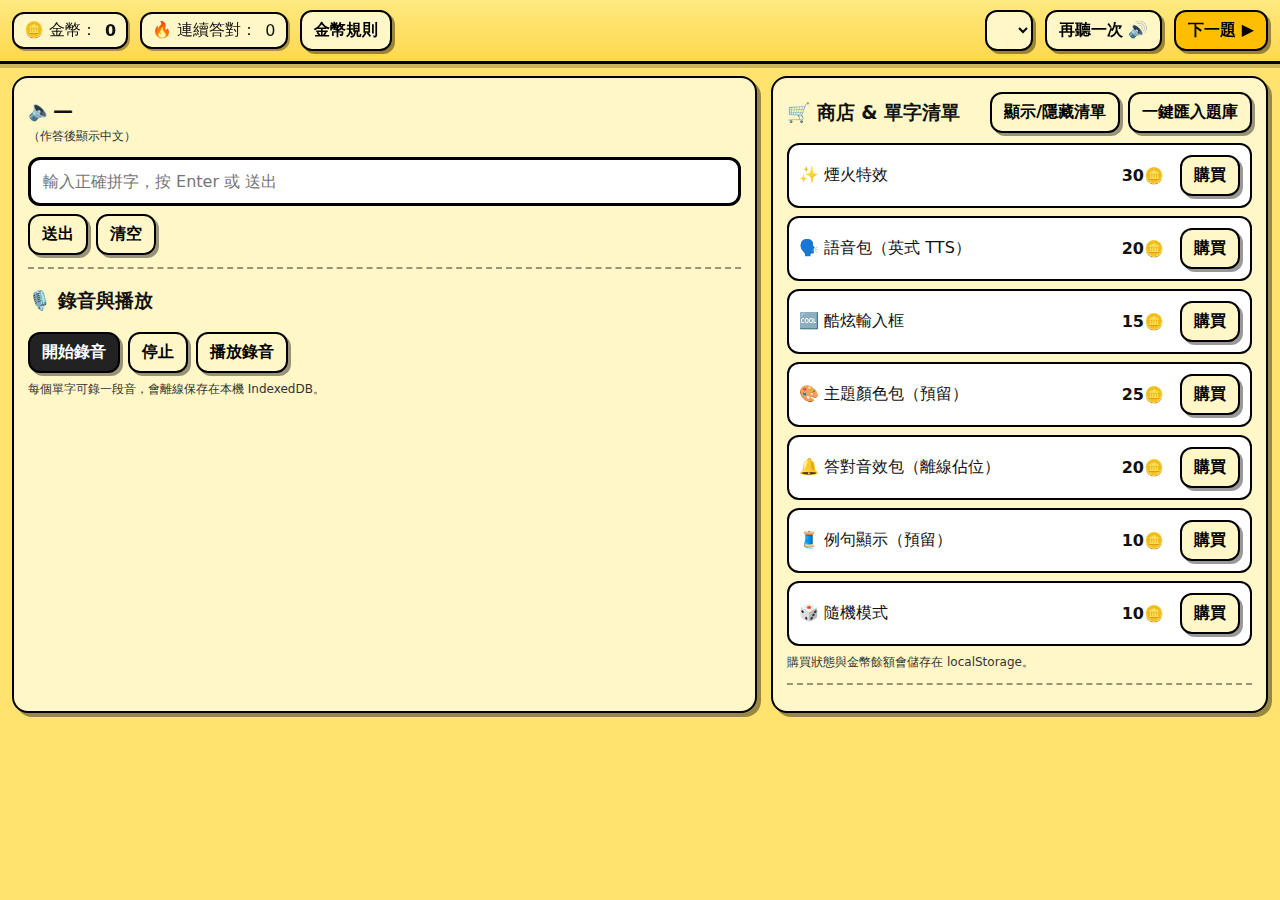
<file: Perfect.html>
<!DOCTYPE html>
<html lang="zh-Hant">
<head>
<meta charset="UTF-8" />
<meta name="viewport" content="width=device-width,initial-scale=1" />
<title>Pierce Spelling Bee v11.5 — 蜂巢主題離線版</title>
<!--
  Pierce Spelling Bee v11.5 — 單檔離線版
  - 含 Week 1–18 題庫（內嵌）＋ Week 19 錯題重練
  - 預設美式 TTS（en-US）；購買語音包後可切換英式（en-GB）
  - 支援 IndexedDB 錄音、localStorage 進度保存、商店系統、蜂巢主題
  - 可離線使用（單一 HTML 檔）
-->
<style>
:root{
  --bg:#ffe36e;          /* 主背景亮黃 */
  --bg-hex:#ffe36e;
  --text:#111;           /* 文字黑 */
  --accent:#ffbf00;      /* 橘黃 */
  --accent-dark:#d89a00;
  --panel:#fff7c7;       /* 卡片底 */
  --border:#000;         /* 黑色邊框 */
  --good:#0a7a2f;
  --bad:#b00020;
}
*{box-sizing:border-box}
html,body{margin:0;height:100%;background:var(--bg);color:var(--text);font-family:system-ui,-apple-system,"Segoe UI",Roboto,Arial}
button,input,select{font:inherit}
a{color:inherit}
body::before{
  content:"";
  position:fixed;inset:0;z-index:-1;opacity:.25;
  background:
    radial-gradient(circle at 100% 150%, var(--bg-hex) 24%, transparent 26%),
    radial-gradient(circle at 0 150%, var(--bg-hex) 24%, transparent 26%),
    linear-gradient(0deg, transparent 24%, rgba(0,0,0,.06) 24%, rgba(0,0,0,.06) 26%, transparent 26%),
    linear-gradient(60deg, transparent 74%, rgba(0,0,0,.06) 74%, rgba(0,0,0,.06) 76%, transparent 76%),
    linear-gradient(-60deg, transparent 74%, rgba(0,0,0,.06) 74%, rgba(0,0,0,.06) 76%, transparent 76%);
  background-size:80px 45px,80px 45px,80px 45px,80px 45px,80px 45px;
  background-position:0 0,40px 22.5px,0 0,0 0,0 0;
}
#header{
  position:sticky;top:0;z-index:5;
  display:flex;gap:12px;align-items:center;flex-wrap:wrap;
  padding:10px 12px;border-bottom:3px solid var(--border);
  background:linear-gradient(#ffe980,#ffd84d);
  box-shadow:0 4px 0 #0003;
}
.badge{display:inline-flex;align-items:center;gap:8px;background:var(--panel);border:2px solid var(--border);padding:6px 10px;border-radius:12px;box-shadow:2px 2px 0 #0005}
.badge .coin{font-weight:700}
.spacer{flex:1}
.btn{
  background:var(--panel);border:2px solid var(--border);padding:8px 12px;border-radius:12px;cursor:pointer;
  box-shadow:3px 3px 0 #0006;font-weight:700
}
.btn:hover{background:var(--accent)}
.btn:active{transform:translateY(1px)}
.btn.solid{background:var(--accent);border-color:#000}
.btn.dark{background:#222;color:#fff;border-color:#000}
.btn.ghost{background:transparent}
#main{display:grid;grid-template-columns:1.2fr .8fr;gap:14px;padding:12px}
@media (max-width:960px){#main{grid-template-columns:1fr}}
.card{background:var(--panel);border:2px solid var(--border);border-radius:16px;padding:14px;box-shadow:4px 4px 0 #0006}
#prompt{font-size:20px;font-weight:800;margin:6px 0 2px}
#zh{margin:6px 0 12px;color:#333}
#answer{width:100%;padding:12px;border:3px solid #000;border-radius:12px;outline:none;background:#fff}
.cool-input{border:3px solid #000;background:#111;color:#fff;box-shadow:inset 0 0 0 3px #fff, 4px 4px 0 #0006;font-weight:800;letter-spacing:.5px}
#sideHeader{display:flex;align-items:center;gap:8px;justify-content:space-between;margin-bottom:10px}
#wordListWrap{max-height:48vh;overflow:auto;border:2px dashed #000;border-radius:12px;padding:8px;background:#fff}
#wordListWrap.hide{display:none}
.word-item{padding:6px 8px;border-bottom:1px dashed #ccc}
.word-item:last-child{border-bottom:0}
.shop-item{display:flex;align-items:center;gap:10px;padding:10px;border:2px solid #000;border-radius:12px;margin:8px 0;background:#fff}
.shop-item .price{margin-left:auto;font-weight:800}
.shop-item .buy{margin-left:6px}
.purchased{opacity:.55}
.note{font-size:12px;color:#333}
.modal{position:fixed;inset:0;background:#0008;display:none;align-items:center;justify-content:center;z-index:10}
.modal.show{display:flex}
.modal .dialog{background:#fff;border:3px solid #000;border-radius:12px;max-width:520px;width:92%;padding:14px}
.modal h3{margin:0 0 8px}
#fxCanvas{position:fixed;inset:0;pointer-events:none}
#msg{font-weight:800}
.good{color:var(--good)} .bad{color:var(--bad)}
.small{font-size:12px;color:#333}
.row{display:flex;gap:8px;flex-wrap:wrap;align-items:center;margin:8px 0}
hr{border:none;border-top:2px dashed #0006;margin:12px 0}
</style>
</head>
<body>
<canvas id="fxCanvas"></canvas>
<header id="header">
  <div class="badge">🪙 金幣：<span id="coins" class="coin">0</span></div>
  <div class="badge">🔥 連續答對：<span id="streak">0</span></div>
  <button id="btnRules" class="btn">金幣規則</button>
  <div class="spacer"></div>
  <select id="weekSel" class="btn"></select>
  <button id="btnListen" class="btn">再聽一次 🔊</button>
  <button id="btnNext" class="btn solid">下一題 ▶</button>
</header>
<main id="main">
  <section class="card">
    <div id="prompt">🔈—</div>
    <div id="zh" class="small">（作答後顯示中文）</div>
    <div class="row">
      <input id="answer" type="text" placeholder="輸入正確拼字，按 Enter 或 送出" autocomplete="off" />
      <button id="btnSubmit" class="btn">送出</button>
      <button id="btnClear" class="btn ghost">清空</button>
    </div>
    <div id="msg"></div>
    <hr/>
    <h3>🎙️ 錄音與播放</h3>
    <div class="row">
      <button id="recStart" class="btn dark">開始錄音</button>
      <button id="recStop" class="btn">停止</button>
      <button id="recPlay" class="btn">播放錄音</button>
    </div>
    <div class="small">每個單字可錄一段音，會離線保存在本機 IndexedDB。</div>
  </section>
  <aside class="card">
    <div id="sideHeader">
      <h3 style="margin:0">🛒 商店 & 單字清單</h3>
      <div class="row" style="margin:0">
        <button id="btnShowList" class="btn">顯示/隱藏清單</button>
        <button id="btnImportBanks" class="btn">一鍵匯入題庫</button>
      </div>
    </div>
    <div>
      <div class="shop-item" data-key="fireworks" data-price="30">
        <span>✨ 煙火特效</span>
        <span class="price">30🪙</span>
        <button class="btn buy">購買</button>
      </div>
      <div class="shop-item" data-key="voicepack" data-price="20">
        <span>🗣️ 語音包（英式 TTS）</span>
        <span class="price">20🪙</span>
        <button class="btn buy">購買</button>
      </div>
      <div class="shop-item" data-key="coolinput" data-price="15">
        <span>🆒 酷炫輸入框</span>
        <span class="price">15🪙</span>
        <button class="btn buy">購買</button>
      </div>
      <div class="shop-item" data-key="theme" data-price="25">
        <span>🎨 主題顏色包（預留）</span>
        <span class="price">25🪙</span>
        <button class="btn buy">購買</button>
      </div>
      <div class="shop-item" data-key="sfx" data-price="20">
        <span>🔔 答對音效包（離線佔位）</span>
        <span class="price">20🪙</span>
        <button class="btn buy">購買</button>
      </div>
      <div class="shop-item" data-key="examples" data-price="10">
        <span>🧵 例句顯示（預留）</span>
        <span class="price">10🪙</span>
        <button class="btn buy">購買</button>
      </div>
      <div class="shop-item" data-key="random" data-price="10">
        <span>🎲 隨機模式</span>
        <span class="price">10🪙</span>
        <button class="btn buy">購買</button>
      </div>
      <div class="note">購買狀態與金幣餘額會儲存在 localStorage。</div>
    </div>
    <hr/>
    <div id="wordListWrap" class="hide">
      <div id="wordList"></div>
    </div>
  </aside>
</main>
<div id="rules" class="modal">
  <div class="dialog">
    <h3>💰 金幣獲取規則</h3>
    <ol>
      <li>答對 +1</li>
      <li>連3 額外 +1</li>
      <li>連5 額外 +3</li>
      <li>連10 額外 +5</li>
      <li>連20 額外 +10</li>
      <li>答錯不扣分；連擊歸零並記入「錯題庫」</li>
    </ol>
    <div class="row">
      <button id="btnClearWrong" class="btn">清空錯題（Week 19）</button>
      <div class="spacer"></div>
      <button id="closeRules" class="btn">關閉</button>
    </div>
  </div>
</div>
<script>
// === LocalStorage helpers ===
const KEY = "sb_pierce_v115";
const getLS = (k, def) => {
  try{ const v = localStorage.getItem(KEY+"_"+k); return v? JSON.parse(v): def; }catch(e){ return def; }
};
const setLS = (k, v) => localStorage.setItem(KEY+"_"+k, JSON.stringify(v));

// === 內嵌題庫（Week 1–18），Week 19 為錯題區 ===
const DEFAULT_BANKS = {
  1: [
      {en:"bank", zh:"銀行"},
      {en:"camp", zh:"露營"},
      {en:"hand", zh:"手"},
      {en:"paint", zh:"油漆"},
      {en:"plant", zh:"植物"},
      {en:"pond", zh:"池塘"},
      {en:"pump", zh:"幫浦"},
      {en:"stamp", zh:"郵票"},
      {en:"stand", zh:"站立"},
      {en:"stump", zh:"樹樁"},
      {en:"wind", zh:"風"},
      {en:"wink", zh:"眨眼"},
      {en:"hungry", zh:"飢餓的"},
      {en:"lapping", zh:"舔、拍打（水）"},
      {en:"milk", zh:"牛奶"},
      {en:"quiet", zh:"安靜的"},
      {en:"television", zh:"電視"},
      {en:"backyard", zh:"後院"},
      {en:"basement", zh:"地下室"},
      {en:"clean", zh:"打掃"},
      {en:"fly up", zh:"飛起來"},
      {en:"keep-away", zh:"躲避遊戲"},
      {en:"near", zh:"近的"},
      {en:"paint", zh:"油漆"},
      {en:"upstairs", zh:"楼上"}
  ],
  2: [
      {en:"belt", zh:"皮帶"},
      {en:"elf", zh:"小精靈"},
      {en:"gift", zh:"禮物"},
      {en:"golf", zh:"高爾夫"},
      {en:"left", zh:"左邊"},
      {en:"lift", zh:"提起"},
      {en:"melt", zh:"融化"},
      {en:"quilt", zh:"棉被"},
      {en:"raft", zh:"木筏"},
      {en:"shelf", zh:"架子"},
      {en:"wilt", zh:"枯萎"},
      {en:"wolf", zh:"狼"},
      {en:"came", zh:"來了"},
      {en:"bait", zh:"餌"},
      {en:"rake", zh:"耙子"},
      {en:"hay", zh:"乾草"},
      {en:"plate", zh:"盤子"},
      {en:"pail", zh:"水桶"},
      {en:"cane", zh:"拐杖"},
      {en:"raise", zh:"舉起"},
      {en:"grape", zh:"葡萄"},
      {en:"say", zh:"說"},
      {en:"aid", zh:"幫助"},
      {en:"pain", zh:"疼痛"},
      {en:"trail", zh:"小徑"},
      {en:"stain", zh:"汙漬"},
      {en:"blaze", zh:"火焰"},
      {en:"almost", zh:"幾乎"},
      {en:"dishes", zh:"盤子"},
      {en:"everyone", zh:"每個人"},
      {en:"family", zh:"家人"},
      {en:"later", zh:"之後"},
      {en:"soup", zh:"湯"},
      {en:"still", zh:"仍然"},
      {en:"together", zh:"一起"},
      {en:"window", zh:"窗戶"},
      {en:"children", zh:"孩子們"},
      {en:"collar", zh:"領子"},
      {en:"heel", zh:"腳跟"},
      {en:"hurt", zh:"受傷"},
      {en:"in front of", zh:"在…前面"},
      {en:"lean", zh:"傾斜"},
      {en:"pet store", zh:"寵物店"},
      {en:"snort", zh:"噴鼻息"}
  ],
  3: [
      {en:"scrape", zh:"刮"},
      {en:"scratch", zh:"抓"},
      {en:"screen", zh:"螢幕"},
      {en:"scrub", zh:"用力擦"},
      {en:"splash", zh:"濺起"},
      {en:"split", zh:"分開"},
      {en:"sprain", zh:"扭傷"},
      {en:"spray", zh:"噴灑"},
      {en:"spring", zh:"春天 / 彈簧"},
      {en:"strap", zh:"皮帶"},
      {en:"stripes", zh:"條紋"},
      {en:"strong", zh:"強壯的"},
      {en:"deep", zh:"深的"},
      {en:"meal", zh:"一餐"},
      {en:"sheep", zh:"羊"},
      {en:"each", zh:"每一個"},
      {en:"wheel", zh:"輪子"},
      {en:"treat", zh:"招待"},
      {en:"bean", zh:"豆子"},
      {en:"seen", zh:"看見（過去分詞）"},
      {en:"team", zh:"團隊"},
      {en:"dream", zh:"夢"},
      {en:"mean", zh:"意思是"},
      {en:"leave", zh:"離開"},
      {en:"cream", zh:"奶油"},
      {en:"sleep", zh:"睡覺"},
      {en:"sneeze", zh:"打噴嚏"},
      {en:"copies", zh:"副本"},
      {en:"enough", zh:"足夠"},
      {en:"library", zh:"圖書館"},
      {en:"number", zh:"數字"},
      {en:"prizes", zh:"獎品"},
      {en:"ribbon", zh:"緞帶"},
      {en:"ring", zh:"戒指"},
      {en:"rope", zh:"繩子"},
      {en:"sign", zh:"標誌"},
      {en:"tonight", zh:"今晚"},
      {en:"happen", zh:"發生"},
      {en:"miss", zh:"想念"},
      {en:"nice", zh:"好的"},
      {en:"steps", zh:"階梯"},
      {en:"terrible", zh:"可怕的"}
  ],
  4: [
      {en:"knee", zh:"膝蓋"},
      {en:"kneel", zh:"跪下"},
      {en:"knife", zh:"刀"},
      {en:"knit", zh:"編織"},
      {en:"knob", zh:"圓形把手"},
      {en:"knock", zh:"敲"},
      {en:"knot", zh:"結"},
      {en:"wrap", zh:"包起來"},
      {en:"wreath", zh:"花圈"},
      {en:"wrench", zh:"扳手"},
      {en:"wrist", zh:"手腕"},
      {en:"write", zh:"寫"},
      {en:"wrong", zh:"錯的"},
      {en:"shy", zh:"害羞的"},
      {en:"right", zh:"正確的 / 右邊"},
      {en:"wide", zh:"寬的"},
      {en:"light", zh:"光 / 輕的"},
      {en:"pine", zh:"松樹"},
      {en:"fight", zh:"打架"},
      {en:"fly", zh:"飛"},
      {en:"night", zh:"夜晚"},
      {en:"dry", zh:"乾的"},
      {en:"sight", zh:"視線"},
      {en:"might", zh:"可能"},
      {en:"tight", zh:"緊的"},
      {en:"stripe", zh:"條紋"},
      {en:"sly", zh:"狡猾的"},
      {en:"cry", zh:"哭"},
      {en:"basket", zh:"籃子"},
      {en:"bend down", zh:"彎下"},
      {en:"kind", zh:"親切的 / 種類"},
      {en:"wave", zh:"揮手 / 波浪"},
      {en:"enter", zh:"進入"},
      {en:"never", zh:"從不"},
      {en:"picture", zh:"圖片"},
      {en:"proud", zh:"驕傲的"},
      {en:"shiny", zh:"閃亮的"},
      {en:"spray", zh:"噴灑"}
  ],
  5: [
      {en:"brick", zh:"磚"},
      {en:"check", zh:"檢查"},
      {en:"chick", zh:"小雞"},
      {en:"clock", zh:"時鐘"},
      {en:"duck", zh:"鴨子"},
      {en:"lock", zh:"鎖"},
      {en:"pocket", zh:"口袋"},
      {en:"rack", zh:"架子"},
      {en:"rock", zh:"岩石"},
      {en:"rocket", zh:"火箭"},
      {en:"snack", zh:"點心"},
      {en:"thick", zh:"厚的"},
      {en:"track", zh:"軌道"},
      {en:"poke", zh:"戳"},
      {en:"boat", zh:"船"},
      {en:"row", zh:"划船"},
      {en:"goat", zh:"山羊"},
      {en:"snow", zh:"雪"},
      {en:"toad", zh:"蟾蜍"},
      {en:"soap", zh:"肥皂"},
      {en:"blow", zh:"吹"},
      {en:"coat", zh:"外套"},
      {en:"tow", zh:"拖拉"},
      {en:"coach", zh:"教練"},
      {en:"float", zh:"漂浮"},
      {en:"toast", zh:"吐司"},
      {en:"slow", zh:"慢的"},
      {en:"globe", zh:"地球"},
      {en:"at once", zh:"立刻"},
      {en:"dog toys", zh:"狗玩具"},
      {en:"guess", zh:"猜"},
      {en:"inside", zh:"裡面"},
      {en:"judge", zh:"評判"},
      {en:"place", zh:"地方"}
  ],
  6: [
      {en:"bright", zh:"明亮的"},
      {en:"caught", zh:"抓到"},
      {en:"eight", zh:"八"},
      {en:"flight", zh:"飛行"},
      {en:"high", zh:"高的"},
      {en:"knight", zh:"騎士"},
      {en:"light", zh:"光"},
      {en:"night", zh:"夜晚"},
      {en:"right", zh:"正確的"},
      {en:"sign", zh:"標誌"},
      {en:"sight", zh:"視力"},
      {en:"straight", zh:"直的"},
      {en:"tight", zh:"緊的"},
      {en:"tune", zh:"曲子"},
      {en:"moon", zh:"月亮"},
      {en:"pool", zh:"游泳池"},
      {en:"zoo", zh:"動物園"},
      {en:"rude", zh:"粗魯的"},
      {en:"soon", zh:"很快"},
      {en:"boot", zh:"長靴"},
      {en:"food", zh:"食物"},
      {en:"tube", zh:"管子"},
      {en:"room", zh:"房間"},
      {en:"moose", zh:"麋鹿"},
      {en:"goose", zh:"鵝"},
      {en:"zoom", zh:"嗖地飛"},
      {en:"balloon", zh:"氣球"},
      {en:"shoot", zh:"射擊"},
      {en:"a can of", zh:"一罐"},
      {en:"enter", zh:"進入"},
      {en:"first", zh:"第一"},
      {en:"glitter", zh:"閃光"},
      {en:"gold", zh:"金子"},
      {en:"prizes", zh:"獎品"},
      {en:"second", zh:"第二"},
      {en:"sign up", zh:"報名"},
      {en:"surely", zh:"當然"},
      {en:"third", zh:"第三"},
      {en:"look at", zh:"看著"},
      {en:"no cost", zh:"免費"},
      {en:"nod", zh:"點頭"},
      {en:"paste", zh:"黏貼"},
      {en:"permission", zh:"許可"}
  ],
  7: [
      {en:"basement", zh:"地下室"},
      {en:"bright-eyed", zh:"眼神明亮的"},
      {en:"lean", zh:"傾斜"},
      {en:"past", zh:"過去"},
      {en:"wrong", zh:"錯的"},
      {en:"remember", zh:"記得"},
      {en:"clap", zh:"拍手"},
      {en:"crowd", zh:"人群"},
      {en:"hug", zh:"擁抱"},
      {en:"nervous", zh:"緊張的"},
      {en:"people", zh:"人們"},
      {en:"ring", zh:"戒指 / 鈴聲"}
  ],
  8: [
      {en:"different", zh:"不同的"},
      {en:"hold up", zh:"舉起"},
      {en:"lay down", zh:"躺下"},
      {en:"other", zh:"其他的"},
      {en:"racehorse", zh:"賽馬"},
      {en:"win", zh:"贏"},
      {en:"winner", zh:"勝利者"}
  ],
  9: [
      {en:"what", zh:"什麼"},
      {en:"clash", zh:"衝突"},
      {en:"shock", zh:"震驚"},
      {en:"while", zh:"當…時"},
      {en:"shame", zh:"可惜"},
      {en:"flash", zh:"閃光"},
      {en:"where", zh:"哪裡"},
      {en:"shine", zh:"發亮"},
      {en:"why", zh:"為什麼"},
      {en:"shore", zh:"海岸"},
      {en:"shall", zh:"將要"},
      {en:"share", zh:"分享"},
      {en:"shadow", zh:"影子"},
      {en:"whisper", zh:"低語"},
      {en:"whiskers", zh:"鬍鬚"},
      {en:"different", zh:"不同的"},
      {en:"hold up", zh:"舉起"},
      {en:"lay down", zh:"躺下"},
      {en:"other", zh:"其他的"},
      {en:"racehorse", zh:"賽馬"},
      {en:"win", zh:"贏"},
      {en:"winner", zh:"優勝者"},
      {en:"braid", zh:"辮子"},
      {en:"chain", zh:"鍊條"},
      {en:"hay", zh:"乾草"},
      {en:"mail", zh:"郵件"},
      {en:"pail", zh:"水桶"},
      {en:"paint", zh:"油漆"},
      {en:"pay", zh:"付錢"},
      {en:"rain", zh:"雨"},
      {en:"sail", zh:"帆 / 航行"},
      {en:"stain", zh:"汙漬"},
      {en:"train", zh:"火車"},
      {en:"tray", zh:"托盤"},
      {en:"beads", zh:"珠子"},
      {en:"bean", zh:"豆子"},
      {en:"beef", zh:"牛肉"},
      {en:"bread", zh:"麵包"},
      {en:"head", zh:"頭"},
      {en:"heel", zh:"腳跟"},
      {en:"leaf", zh:"葉子"},
      {en:"screen", zh:"螢幕"},
      {en:"seat", zh:"座位"},
      {en:"steam", zh:"蒸氣"},
      {en:"thread", zh:"線"},
      {en:"tree", zh:"樹"},
      {en:"climb", zh:"爬"},
      {en:"myself", zh:"我自己"},
      {en:"practice", zh:"練習"},
      {en:"track", zh:"軌道"},
      {en:"uncle", zh:"叔叔"},
      {en:"whiskers", zh:"鬍鬚"}
  ],
  10: [
      {en:"braid", zh:"辮子"},
      {en:"chain", zh:"鍊條"},
      {en:"hay", zh:"乾草"},
      {en:"nail", zh:"指甲 / 釘子"},
      {en:"pail", zh:"水桶"},
      {en:"paint", zh:"油漆"},
      {en:"pay", zh:"付錢"},
      {en:"rain", zh:"雨"},
      {en:"sail", zh:"航行"},
      {en:"stain", zh:"汙點"},
      {en:"beads", zh:"珠子"},
      {en:"bean", zh:"豆子"},
      {en:"beef", zh:"牛肉"},
      {en:"bead", zh:"珠子"},
      {en:"head", zh:"頭"},
      {en:"heel", zh:"腳跟"},
      {en:"leaf", zh:"葉子"},
      {en:"screen", zh:"螢幕"},
      {en:"seat", zh:"座位"},
      {en:"steam", zh:"蒸氣"},
      {en:"thread", zh:"線"},
      {en:"tree", zh:"樹"},
      {en:"climb", zh:"爬"},
      {en:"myself", zh:"我自己"},
      {en:"practice", zh:"練習"},
      {en:"track", zh:"軌道"},
      {en:"uncle", zh:"叔叔"},
      {en:"whiskers", zh:"鬍鬚"},
      {en:"wrote", zh:"寫了"},
      {en:"clover", zh:"酢漿草"},
      {en:"danger", zh:"危險"},
      {en:"field", zh:"田野"},
      {en:"noise", zh:"噪音"},
      {en:"pass", zh:"經過"},
      {en:"rest", zh:"休息"},
      {en:"rumble", zh:"隆隆聲"},
      {en:"sky", zh:"天空"},
      {en:"thunder", zh:"雷"}
  ],
  11: [
      {en:"blow", zh:"吹"},
      {en:"bowl", zh:"碗"},
      {en:"crow", zh:"烏鴉"},
      {en:"goat", zh:"山羊"},
      {en:"pillow", zh:"枕頭"},
      {en:"road", zh:"道路"},
      {en:"snow", zh:"雪"},
      {en:"soap", zh:"肥皂"},
      {en:"throw", zh:"丟"},
      {en:"toad", zh:"蟾蜍"},
      {en:"toast", zh:"吐司"},
      {en:"window", zh:"窗戶"},
      {en:"bath", zh:"洗澡"},
      {en:"peach", zh:"桃子"},
      {en:"tooth", zh:"牙齒"},
      {en:"thin", zh:"瘦的"},
      {en:"choke", zh:"噎到"},
      {en:"much", zh:"很多"},
      {en:"with", zh:"和"},
      {en:"chick", zh:"小雞"},
      {en:"teach", zh:"教"},
      {en:"thank", zh:"感謝"},
      {en:"child", zh:"小孩"},
      {en:"chore", zh:"家事"},
      {en:"reach", zh:"到達"},
      {en:"thick", zh:"厚的"},
      {en:"think", zh:"思考"},
      {en:"carrot", zh:"胡蘿蔔"},
      {en:"cool", zh:"涼的"},
      {en:"gloves", zh:"手套"},
      {en:"haircut", zh:"理髮"},
      {en:"patch", zh:"補丁"},
      {en:"pond", zh:"池塘"},
      {en:"spring", zh:"春天"},
      {en:"voice", zh:"聲音"},
      {en:"wool", zh:"羊毛"},
      {en:"acorn", zh:"橡子"},
      {en:"angry", zh:"生氣的"},
      {en:"as fast as", zh:"盡可能快"},
      {en:"bless", zh:"祝福"},
      {en:"chattering", zh:"喋喋不休"},
      {en:"dig", zh:"挖"},
      {en:"hill", zh:"小山"},
      {en:"oak", zh:"橡樹"},
      {en:"squirrel", zh:"松鼠"},
      {en:"thief", zh:"小偷"},
      {en:"tiny", zh:"很小的"}
  ],
  12: [
      {en:"boot", zh:"長靴"},
      {en:"cook", zh:"煮"},
      {en:"hood", zh:"帽兜"},
      {en:"hook", zh:"鉤子"},
      {en:"hoop", zh:"圈"},
      {en:"moose", zh:"麋鹿"},
      {en:"pool", zh:"游泳池"},
      {en:"school", zh:"學校"},
      {en:"shook", zh:"搖動（過去式）"},
      {en:"spoon", zh:"湯匙"},
      {en:"stood", zh:"站立（過去式）"},
      {en:"stool", zh:"凳子"},
      {en:"cause", zh:"原因"},
      {en:"claw", zh:"爪"},
      {en:"crawl", zh:"爬行"},
      {en:"draw", zh:"畫"},
      {en:"faucet", zh:"水龍頭"},
      {en:"fawn", zh:"小鹿"},
      {en:"laundry", zh:"洗衣"},
      {en:"paw", zh:"爪子"},
      {en:"sauce", zh:"醬汁"},
      {en:"shawl", zh:"披巾"},
      {en:"straw", zh:"吸管 / 稻草"},
      {en:"yawn", zh:"打哈欠"},
      {en:"behind", zh:"在後面"},
      {en:"berry", zh:"漿果"},
      {en:"branches", zh:"樹枝"},
      {en:"bushy tail", zh:"毛茸茸的尾巴"},
      {en:"dance", zh:"跳舞"},
      {en:"flag", zh:"旗子"},
      {en:"insect", zh:"昆蟲"},
      {en:"quick", zh:"快的"},
      {en:"skunk", zh:"臭鼬"},
      {en:"suddenly", zh:"突然地"}
  ],
  13: [
      {en:"blew", zh:"吹了"},
      {en:"chew", zh:"咀嚼"},
      {en:"dew", zh:"露水"},
      {en:"few", zh:"少數"},
      {en:"flew", zh:"飛了"},
      {en:"grew", zh:"成長"},
      {en:"jewelry", zh:"珠寶"},
      {en:"mew", zh:"貓叫"},
      {en:"new", zh:"新的"},
      {en:"screw", zh:"螺絲"},
      {en:"stew", zh:"燉菜"},
      {en:"threw", zh:"丟了"},
      {en:"art", zh:"藝術"},
      {en:"yard", zh:"院子"},
      {en:"barn", zh:"穀倉"},
      {en:"park", zh:"公園"},
      {en:"hard", zh:"困難的"},
      {en:"cart", zh:"手推車"},
      {en:"dark", zh:"黑暗"},
      {en:"farm", zh:"農場"},
      {en:"shark", zh:"鯊魚"},
      {en:"sharp", zh:"銳利的"},
      {en:"harm", zh:"傷害"},
      {en:"alarm", zh:"鬧鐘"},
      {en:"arms", zh:"手臂"},
      {en:"march", zh:"三月 / 行進"},
      {en:"smart", zh:"聰明的"},
      {en:"buzzing", zh:"嗡嗡聲"},
      {en:"careful", zh:"小心的"},
      {en:"fur", zh:"毛"},
      {en:"hit", zh:"打"},
      {en:"hole", zh:"洞"},
      {en:"honey", zh:"蜂蜜"},
      {en:"lick", zh:"舔"},
      {en:"path", zh:"小路"},
      {en:"sting", zh:"螫"},
      {en:"stuck", zh:"卡住的"},
      {en:"against", zh:"反對"},
      {en:"hardly", zh:"幾乎不"},
      {en:"meadow", zh:"草地"},
      {en:"middle", zh:"中間"},
      {en:"pit-pat", zh:"噠噠聲"},
      {en:"space", zh:"空間"},
      {en:"toss", zh:"丟"},
      {en:"touch", zh:"觸碰"},
      {en:"whistle", zh:"口哨"}
  ],
  14: [
      
  ],
  15: [
      {en:"baby", zh:"嬰兒"},
      {en:"bunny", zh:"小兔子"},
      {en:"city", zh:"城市"},
      {en:"cry", zh:"哭"},
      {en:"dry", zh:"乾的"},
      {en:"fly", zh:"飛"},
      {en:"fry", zh:"炸"},
      {en:"happy", zh:"快樂的"},
      {en:"party", zh:"派對"},
      {en:"pony", zh:"小馬"},
      {en:"silly", zh:"傻的"},
      {en:"sky", zh:"天空"},
      {en:"story", zh:"故事"},
      {en:"chain", zh:"鏈子"},
      {en:"chop", zh:"切"},
      {en:"shed", zh:"棚子"},
      {en:"shelf", zh:"架子"},
      {en:"thick", zh:"厚的"},
      {en:"thin", zh:"瘦的"},
      {en:"think", zh:"思考"},
      {en:"thread", zh:"線"},
      {en:"three", zh:"三"},
      {en:"throat", zh:"喉嚨"},
      {en:"whale", zh:"鯨魚"},
      {en:"wheel", zh:"輪子"},
      {en:"shines", zh:"發光"},
      {en:"through", zh:"穿過"},
      {en:"bouncing", zh:"彈跳的"},
      {en:"spider", zh:"蜘蛛"},
      {en:"webs", zh:"網"},
      {en:"woods", zh:"樹林"},
      {en:"glass", zh:"玻璃"},
      {en:"tied together", zh:"綁在一起"},
      {en:"drop", zh:"掉下"},
      {en:"straight", zh:"直的"},
      {en:"friendly", zh:"友善的"},
      {en:"bless", zh:"祝福"},
      {en:"blink", zh:"眨眼"},
      {en:"crawl", zh:"爬"},
      {en:"flat", zh:"平的"},
      {en:"follow", zh:"跟隨"},
      {en:"join", zh:"加入"},
      {en:"rock", zh:"岩石"},
      {en:"star", zh:"星星"},
      {en:"swish", zh:"唰地一聲"}
  ],
  16: [
      {en:"bath", zh:"洗澡"},
      {en:"bench", zh:"長凳"},
      {en:"branch", zh:"樹枝"},
      {en:"brush", zh:"刷子"},
      {en:"dish", zh:"盤子"},
      {en:"ditch", zh:"溝渠"},
      {en:"path", zh:"小徑"},
      {en:"ring", zh:"戒指"},
      {en:"swing", zh:"盪鞦韆"},
      {en:"switch", zh:"開關"},
      {en:"teeth", zh:"牙齒"},
      {en:"watch", zh:"手錶"},
      {en:"bird", zh:"鳥"},
      {en:"more", zh:"更多"},
      {en:"shirt", zh:"襯衫"},
      {en:"horse", zh:"馬"},
      {en:"first", zh:"第一"},
      {en:"for", zh:"為了"},
      {en:"girl", zh:"女孩"},
      {en:"horn", zh:"角"},
      {en:"dirt", zh:"泥土"},
      {en:"short", zh:"短的"},
      {en:"store", zh:"商店"},
      {en:"morning", zh:"早晨"},
      {en:"dinosaur", zh:"恐龍"},
      {en:"third", zh:"第三"},
      {en:"whirl", zh:"旋轉"},
      {en:"appear", zh:"出現"},
      {en:"decide", zh:"決定"},
      {en:"furry", zh:"毛茸茸的"},
      {en:"sister", zh:"姐妹"},
      {en:"strange", zh:"奇怪的"},
      {en:"tease", zh:"取笑"}
  ],
  17: [
      {en:"barn", zh:"穀倉"},
      {en:"card", zh:"卡片"},
      {en:"dart", zh:"飛鏢"},
      {en:"fern", zh:"蕨類"},
      {en:"harp", zh:"豎琴"},
      {en:"ladder", zh:"梯子"},
      {en:"letter", zh:"信"},
      {en:"number", zh:"數字"},
      {en:"paper", zh:"紙"},
      {en:"shark", zh:"鯊魚"},
      {en:"slipper", zh:"拖鞋"},
      {en:"water", zh:"水"},
      {en:"yard", zh:"院子"},
      {en:"flutter", zh:"拍動"},
      {en:"flyer", zh:"傳單"},
      {en:"minute", zh:"分鐘"},
      {en:"nearby", zh:"附近"},
      {en:"reach", zh:"到達"},
      {en:"seem", zh:"似乎"},
      {en:"throat", zh:"喉嚨"},
      {en:"hummingbird", zh:"蜂鳥"},
      {en:"afraid", zh:"害怕"},
      {en:"exclaimed", zh:"驚呼"},
      {en:"frightened", zh:"害怕的"},
      {en:"lift", zh:"抬起"},
      {en:"shut", zh:"關上"},
      {en:"stretch", zh:"伸展"},
      {en:"wide", zh:"寬的"}
  ],
  18: [
      {en:"cork", zh:"軟木塞"},
      {en:"corn", zh:"玉米"},
      {en:"dirt", zh:"泥土"},
      {en:"fork", zh:"叉子"},
      {en:"horn", zh:"角"},
      {en:"shirt", zh:"襯衫"},
      {en:"short", zh:"短的"},
      {en:"skirt", zh:"裙子"},
      {en:"squirt", zh:"噴出"},
      {en:"stir", zh:"攪拌"},
      {en:"storm", zh:"暴風雨"},
      {en:"third", zh:"第三"},
      {en:"thorn", zh:"荊棘"},
      {en:"burn", zh:"燒"},
      {en:"curb", zh:"路邊"},
      {en:"curl", zh:"捲曲"},
      {en:"fur", zh:"毛"},
      {en:"hurt", zh:"受傷"},
      {en:"turn", zh:"轉彎"},
      {en:"does", zh:"做（第三人稱）"},
      {en:"were", zh:"是（過去式）"},
      {en:"every", zh:"每個"},
      {en:"very", zh:"非常"},
      {en:"give", zh:"給"},
      {en:"live", zh:"生活"},
      {en:"thing", zh:"東西"},
      {en:"your", zh:"你的"},
      {en:"many", zh:"許多"},
      {en:"who", zh:"誰"},
      {en:"any", zh:"任何"},
      {en:"away", zh:"離開"},
      {en:"goes", zh:"去（第三人稱）"},
      {en:"find", zh:"找到"},
      {en:"kind", zh:"種類 / 好的"},
      {en:"ago", zh:"以前"},
      {en:"another", zh:"另一個"},
      {en:"corner", zh:"角落"},
      {en:"everywhere", zh:"到處"},
      {en:"fold", zh:"摺"},
      {en:"important", zh:"重要的"},
      {en:"mouse", zh:"老鼠"},
      {en:"neck", zh:"脖子"},
      {en:"owl", zh:"貓頭鷹"},
      {en:"sharp", zh:"銳利的"},
      {en:"size", zh:"尺寸"},
      {en:"supper", zh:"晚餐"},
      {en:"argue", zh:"爭吵"},
      {en:"bright", zh:"明亮的"},
      {en:"button", zh:"鈕扣"},
      {en:"chuckle", zh:"輕笑"},
      {en:"ladybug", zh:"瓢蟲"},
      {en:"prettiest", zh:"最漂亮的"},
      {en:"shout", zh:"叫喊"},
      {en:"spots", zh:"斑點"},
      {en:"whole", zh:"整個的"}
  ],
  19: []
}{
  1: [
      {en:"bank", zh:"銀行"},
      {en:"camp", zh:"露營"},
      {en:"hand", zh:"手"},
      {en:"paint", zh:"油漆"},
      {en:"plant", zh:"植物"},
      {en:"pond", zh:"池塘"},
      {en:"pump", zh:"幫浦"},
      {en:"stamp", zh:"郵票"},
      {en:"stand", zh:"站立"},
      {en:"stump", zh:"樹樁"},
      {en:"wind", zh:"風"},
      {en:"wink", zh:"眨眼"},
      {en:"hungry", zh:"飢餓的"},
      {en:"lapping", zh:"舔、拍打（水）"},
      {en:"milk", zh:"牛奶"},
      {en:"quiet", zh:"安靜的"},
      {en:"television", zh:"電視"},
      {en:"backyard", zh:"後院"},
      {en:"basement", zh:"地下室"},
      {en:"clean", zh:"打掃"},
      {en:"fly up", zh:"飛起來"},
      {en:"keep-away", zh:"躲避遊戲"},
      {en:"near", zh:"近的"},
      {en:"paint", zh:"油漆"},
      {en:"upstairs", zh:"楼上"}
  ],
  2: [
      {en:"belt", zh:"皮帶"},
      {en:"elf", zh:"小精靈"},
      {en:"gift", zh:"禮物"},
      {en:"golf", zh:"高爾夫"},
      {en:"left", zh:"左邊"},
      {en:"lift", zh:"提起"},
      {en:"melt", zh:"融化"},
      {en:"quilt", zh:"棉被"},
      {en:"raft", zh:"木筏"},
      {en:"shelf", zh:"架子"},
      {en:"wilt", zh:"枯萎"},
      {en:"wolf", zh:"狼"},
      {en:"came", zh:"來了"},
      {en:"bait", zh:"餌"},
      {en:"rake", zh:"耙子"},
      {en:"hay", zh:"乾草"},
      {en:"plate", zh:"盤子"},
      {en:"pail", zh:"水桶"},
      {en:"cane", zh:"拐杖"},
      {en:"raise", zh:"舉起"},
      {en:"grape", zh:"葡萄"},
      {en:"say", zh:"說"},
      {en:"aid", zh:"幫助"},
      {en:"pain", zh:"疼痛"},
      {en:"trail", zh:"小徑"},
      {en:"stain", zh:"汙漬"},
      {en:"blaze", zh:"火焰"},
      {en:"almost", zh:"幾乎"},
      {en:"dishes", zh:"盤子"},
      {en:"everyone", zh:"每個人"},
      {en:"family", zh:"家人"},
      {en:"later", zh:"之後"},
      {en:"soup", zh:"湯"},
      {en:"still", zh:"仍然"},
      {en:"together", zh:"一起"},
      {en:"window", zh:"窗戶"},
      {en:"children", zh:"孩子們"},
      {en:"collar", zh:"領子"},
      {en:"heel", zh:"腳跟"},
      {en:"hurt", zh:"受傷"},
      {en:"in front of", zh:"在…前面"},
      {en:"lean", zh:"傾斜"},
      {en:"pet store", zh:"寵物店"},
      {en:"snort", zh:"噴鼻息"}
  ],
  3: [
      {en:"scrape", zh:"刮"},
      {en:"scratch", zh:"抓"},
      {en:"screen", zh:"螢幕"},
      {en:"scrub", zh:"用力擦"},
      {en:"splash", zh:"濺起"},
      {en:"split", zh:"分開"},
      {en:"sprain", zh:"扭傷"},
      {en:"spray", zh:"噴灑"},
      {en:"spring", zh:"春天 / 彈簧"},
      {en:"strap", zh:"皮帶"},
      {en:"stripes", zh:"條紋"},
      {en:"strong", zh:"強壯的"},
      {en:"deep", zh:"深的"},
      {en:"meal", zh:"一餐"},
      {en:"sheep", zh:"羊"},
      {en:"each", zh:"每一個"},
      {en:"wheel", zh:"輪子"},
      {en:"treat", zh:"招待"},
      {en:"bean", zh:"豆子"},
      {en:"seen", zh:"看見（過去分詞）"},
      {en:"team", zh:"團隊"},
      {en:"dream", zh:"夢"},
      {en:"mean", zh:"意思是"},
      {en:"leave", zh:"離開"},
      {en:"cream", zh:"奶油"},
      {en:"sleep", zh:"睡覺"},
      {en:"sneeze", zh:"打噴嚏"},
      {en:"copies", zh:"副本"},
      {en:"enough", zh:"足夠"},
      {en:"library", zh:"圖書館"},
      {en:"number", zh:"數字"},
      {en:"prizes", zh:"獎品"},
      {en:"ribbon", zh:"緞帶"},
      {en:"ring", zh:"戒指"},
      {en:"rope", zh:"繩子"},
      {en:"sign", zh:"標誌"},
      {en:"tonight", zh:"今晚"},
      {en:"happen", zh:"發生"},
      {en:"miss", zh:"想念"},
      {en:"nice", zh:"好的"},
      {en:"steps", zh:"階梯"},
      {en:"terrible", zh:"可怕的"}
  ],
  4: [
      {en:"knee", zh:"膝蓋"},
      {en:"kneel", zh:"跪下"},
      {en:"knife", zh:"刀"},
      {en:"knit", zh:"編織"},
      {en:"knob", zh:"圓形把手"},
      {en:"knock", zh:"敲"},
      {en:"knot", zh:"結"},
      {en:"wrap", zh:"包起來"},
      {en:"wreath", zh:"花圈"},
      {en:"wrench", zh:"扳手"},
      {en:"wrist", zh:"手腕"},
      {en:"write", zh:"寫"},
      {en:"wrong", zh:"錯的"},
      {en:"shy", zh:"害羞的"},
      {en:"right", zh:"正確的 / 右邊"},
      {en:"wide", zh:"寬的"},
      {en:"light", zh:"光 / 輕的"},
      {en:"pine", zh:"松樹"},
      {en:"fight", zh:"打架"},
      {en:"fly", zh:"飛"},
      {en:"night", zh:"夜晚"},
      {en:"dry", zh:"乾的"},
      {en:"sight", zh:"視線"},
      {en:"might", zh:"可能"},
      {en:"tight", zh:"緊的"},
      {en:"stripe", zh:"條紋"},
      {en:"sly", zh:"狡猾的"},
      {en:"cry", zh:"哭"},
      {en:"basket", zh:"籃子"},
      {en:"bend down", zh:"彎下"},
      {en:"kind", zh:"親切的 / 種類"},
      {en:"wave", zh:"揮手 / 波浪"},
      {en:"enter", zh:"進入"},
      {en:"never", zh:"從不"},
      {en:"picture", zh:"圖片"},
      {en:"proud", zh:"驕傲的"},
      {en:"shiny", zh:"閃亮的"},
      {en:"spray", zh:"噴灑"}
  ],
  5: [
      {en:"brick", zh:"磚"},
      {en:"check", zh:"檢查"},
      {en:"chick", zh:"小雞"},
      {en:"clock", zh:"時鐘"},
      {en:"duck", zh:"鴨子"},
      {en:"lock", zh:"鎖"},
      {en:"pocket", zh:"口袋"},
      {en:"rack", zh:"架子"},
      {en:"rock", zh:"岩石"},
      {en:"rocket", zh:"火箭"},
      {en:"snack", zh:"點心"},
      {en:"thick", zh:"厚的"},
      {en:"track", zh:"軌道"},
      {en:"poke", zh:"戳"},
      {en:"boat", zh:"船"},
      {en:"row", zh:"划船"},
      {en:"goat", zh:"山羊"},
      {en:"snow", zh:"雪"},
      {en:"toad", zh:"蟾蜍"},
      {en:"soap", zh:"肥皂"},
      {en:"blow", zh:"吹"},
      {en:"coat", zh:"外套"},
      {en:"tow", zh:"拖拉"},
      {en:"coach", zh:"教練"},
      {en:"float", zh:"漂浮"},
      {en:"toast", zh:"吐司"},
      {en:"slow", zh:"慢的"},
      {en:"globe", zh:"地球"},
      {en:"at once", zh:"立刻"},
      {en:"dog toys", zh:"狗玩具"},
      {en:"guess", zh:"猜"},
      {en:"inside", zh:"裡面"},
      {en:"judge", zh:"評判"},
      {en:"place", zh:"地方"}
  ],
  6: [
      {en:"bright", zh:"明亮的"},
      {en:"caught", zh:"抓到"},
      {en:"eight", zh:"八"},
      {en:"flight", zh:"飛行"},
      {en:"high", zh:"高的"},
      {en:"knight", zh:"騎士"},
      {en:"light", zh:"光"},
      {en:"night", zh:"夜晚"},
      {en:"right", zh:"正確的"},
      {en:"sign", zh:"標誌"},
      {en:"sight", zh:"視力"},
      {en:"straight", zh:"直的"},
      {en:"tight", zh:"緊的"},
      {en:"tune", zh:"曲子"},
      {en:"moon", zh:"月亮"},
      {en:"pool", zh:"游泳池"},
      {en:"zoo", zh:"動物園"},
      {en:"rude", zh:"粗魯的"},
      {en:"soon", zh:"很快"},
      {en:"boot", zh:"長靴"},
      {en:"food", zh:"食物"},
      {en:"tube", zh:"管子"},
      {en:"room", zh:"房間"},
      {en:"moose", zh:"麋鹿"},
      {en:"goose", zh:"鵝"},
      {en:"zoom", zh:"嗖地飛"},
      {en:"balloon", zh:"氣球"},
      {en:"shoot", zh:"射擊"},
      {en:"a can of", zh:"一罐"},
      {en:"enter", zh:"進入"},
      {en:"first", zh:"第一"},
      {en:"glitter", zh:"閃光"},
      {en:"gold", zh:"金子"},
      {en:"prizes", zh:"獎品"},
      {en:"second", zh:"第二"},
      {en:"sign up", zh:"報名"},
      {en:"surely", zh:"當然"},
      {en:"third", zh:"第三"},
      {en:"look at", zh:"看著"},
      {en:"no cost", zh:"免費"},
      {en:"nod", zh:"點頭"},
      {en:"paste", zh:"黏貼"},
      {en:"permission", zh:"許可"}
  ],
  7: [
      {en:"basement", zh:"地下室"},
      {en:"bright-eyed", zh:"眼神明亮的"},
      {en:"lean", zh:"傾斜"},
      {en:"past", zh:"過去"},
      {en:"wrong", zh:"錯的"},
      {en:"remember", zh:"記得"},
      {en:"clap", zh:"拍手"},
      {en:"crowd", zh:"人群"},
      {en:"hug", zh:"擁抱"},
      {en:"nervous", zh:"緊張的"},
      {en:"people", zh:"人們"},
      {en:"ring", zh:"戒指 / 鈴聲"}
  ],
  8: [
      {en:"different", zh:"不同的"},
      {en:"hold up", zh:"舉起"},
      {en:"lay down", zh:"躺下"},
      {en:"other", zh:"其他的"},
      {en:"racehorse", zh:"賽馬"},
      {en:"win", zh:"贏"},
      {en:"winner", zh:"勝利者"}
  ],
  9: [
      {en:"what", zh:"什麼"},
      {en:"clash", zh:"衝突"},
      {en:"shock", zh:"震驚"},
      {en:"while", zh:"當…時"},
      {en:"shame", zh:"可惜"},
      {en:"flash", zh:"閃光"},
      {en:"where", zh:"哪裡"},
      {en:"shine", zh:"發亮"},
      {en:"why", zh:"為什麼"},
      {en:"shore", zh:"海岸"},
      {en:"shall", zh:"將要"},
      {en:"share", zh:"分享"},
      {en:"shadow", zh:"影子"},
      {en:"whisper", zh:"低語"},
      {en:"whiskers", zh:"鬍鬚"},
      {en:"different", zh:"不同的"},
      {en:"hold up", zh:"舉起"},
      {en:"lay down", zh:"躺下"},
      {en:"other", zh:"其他的"},
      {en:"racehorse", zh:"賽馬"},
      {en:"win", zh:"贏"},
      {en:"winner", zh:"優勝者"},
      {en:"braid", zh:"辮子"},
      {en:"chain", zh:"鍊條"},
      {en:"hay", zh:"乾草"},
      {en:"mail", zh:"郵件"},
      {en:"pail", zh:"水桶"},
      {en:"paint", zh:"油漆"},
      {en:"pay", zh:"付錢"},
      {en:"rain", zh:"雨"},
      {en:"sail", zh:"帆 / 航行"},
      {en:"stain", zh:"汙漬"},
      {en:"train", zh:"火車"},
      {en:"tray", zh:"托盤"},
      {en:"beads", zh:"珠子"},
      {en:"bean", zh:"豆子"},
      {en:"beef", zh:"牛肉"},
      {en:"bread", zh:"麵包"},
      {en:"head", zh:"頭"},
      {en:"heel", zh:"腳跟"},
      {en:"leaf", zh:"葉子"},
      {en:"screen", zh:"螢幕"},
      {en:"seat", zh:"座位"},
      {en:"steam", zh:"蒸氣"},
      {en:"thread", zh:"線"},
      {en:"tree", zh:"樹"},
      {en:"climb", zh:"爬"},
      {en:"myself", zh:"我自己"},
      {en:"practice", zh:"練習"},
      {en:"track", zh:"軌道"},
      {en:"uncle", zh:"叔叔"},
      {en:"whiskers", zh:"鬍鬚"}
  ],
  10: [
      {en:"braid", zh:"辮子"},
      {en:"chain", zh:"鍊條"},
      {en:"hay", zh:"乾草"},
      {en:"nail", zh:"指甲 / 釘子"},
      {en:"pail", zh:"水桶"},
      {en:"paint", zh:"油漆"},
      {en:"pay", zh:"付錢"},
      {en:"rain", zh:"雨"},
      {en:"sail", zh:"航行"},
      {en:"stain", zh:"汙點"},
      {en:"beads", zh:"珠子"},
      {en:"bean", zh:"豆子"},
      {en:"beef", zh:"牛肉"},
      {en:"bead", zh:"珠子"},
      {en:"head", zh:"頭"},
      {en:"heel", zh:"腳跟"},
      {en:"leaf", zh:"葉子"},
      {en:"screen", zh:"螢幕"},
      {en:"seat", zh:"座位"},
      {en:"steam", zh:"蒸氣"},
      {en:"thread", zh:"線"},
      {en:"tree", zh:"樹"},
      {en:"climb", zh:"爬"},
      {en:"myself", zh:"我自己"},
      {en:"practice", zh:"練習"},
      {en:"track", zh:"軌道"},
      {en:"uncle", zh:"叔叔"},
      {en:"whiskers", zh:"鬍鬚"},
      {en:"wrote", zh:"寫了"},
      {en:"clover", zh:"酢漿草"},
      {en:"danger", zh:"危險"},
      {en:"field", zh:"田野"},
      {en:"noise", zh:"噪音"},
      {en:"pass", zh:"經過"},
      {en:"rest", zh:"休息"},
      {en:"rumble", zh:"隆隆聲"},
      {en:"sky", zh:"天空"},
      {en:"thunder", zh:"雷"}
  ],
  11: [
      {en:"blow", zh:"吹"},
      {en:"bowl", zh:"碗"},
      {en:"crow", zh:"烏鴉"},
      {en:"goat", zh:"山羊"},
      {en:"pillow", zh:"枕頭"},
      {en:"road", zh:"道路"},
      {en:"snow", zh:"雪"},
      {en:"soap", zh:"肥皂"},
      {en:"throw", zh:"丟"},
      {en:"toad", zh:"蟾蜍"},
      {en:"toast", zh:"吐司"},
      {en:"window", zh:"窗戶"},
      {en:"bath", zh:"洗澡"},
      {en:"peach", zh:"桃子"},
      {en:"tooth", zh:"牙齒"},
      {en:"thin", zh:"瘦的"},
      {en:"choke", zh:"噎到"},
      {en:"much", zh:"很多"},
      {en:"with", zh:"和"},
      {en:"chick", zh:"小雞"},
      {en:"teach", zh:"教"},
      {en:"thank", zh:"感謝"},
      {en:"child", zh:"小孩"},
      {en:"chore", zh:"家事"},
      {en:"reach", zh:"到達"},
      {en:"thick", zh:"厚的"},
      {en:"think", zh:"思考"},
      {en:"carrot", zh:"胡蘿蔔"},
      {en:"cool", zh:"涼的"},
      {en:"gloves", zh:"手套"},
      {en:"haircut", zh:"理髮"},
      {en:"patch", zh:"補丁"},
      {en:"pond", zh:"池塘"},
      {en:"spring", zh:"春天"},
      {en:"voice", zh:"聲音"},
      {en:"wool", zh:"羊毛"},
      {en:"acorn", zh:"橡子"},
      {en:"angry", zh:"生氣的"},
      {en:"as fast as", zh:"盡可能快"},
      {en:"bless", zh:"祝福"},
      {en:"chattering", zh:"喋喋不休"},
      {en:"dig", zh:"挖"},
      {en:"hill", zh:"小山"},
      {en:"oak", zh:"橡樹"},
      {en:"squirrel", zh:"松鼠"},
      {en:"thief", zh:"小偷"},
      {en:"tiny", zh:"很小的"}
  ],
  12: [
      {en:"boot", zh:"長靴"},
      {en:"cook", zh:"煮"},
      {en:"hood", zh:"帽兜"},
      {en:"hook", zh:"鉤子"},
      {en:"hoop", zh:"圈"},
      {en:"moose", zh:"麋鹿"},
      {en:"pool", zh:"游泳池"},
      {en:"school", zh:"學校"},
      {en:"shook", zh:"搖動（過去式）"},
      {en:"spoon", zh:"湯匙"},
      {en:"stood", zh:"站立（過去式）"},
      {en:"stool", zh:"凳子"},
      {en:"cause", zh:"原因"},
      {en:"claw", zh:"爪"},
      {en:"crawl", zh:"爬行"},
      {en:"draw", zh:"畫"},
      {en:"faucet", zh:"水龍頭"},
      {en:"fawn", zh:"小鹿"},
      {en:"laundry", zh:"洗衣"},
      {en:"paw", zh:"爪子"},
      {en:"sauce", zh:"醬汁"},
      {en:"shawl", zh:"披巾"},
      {en:"straw", zh:"吸管 / 稻草"},
      {en:"yawn", zh:"打哈欠"},
      {en:"behind", zh:"在後面"},
      {en:"berry", zh:"漿果"},
      {en:"branches", zh:"樹枝"},
      {en:"bushy tail", zh:"毛茸茸的尾巴"},
      {en:"dance", zh:"跳舞"},
      {en:"flag", zh:"旗子"},
      {en:"insect", zh:"昆蟲"},
      {en:"quick", zh:"快的"},
      {en:"skunk", zh:"臭鼬"},
      {en:"suddenly", zh:"突然地"}
  ],
  13: [
      {en:"blew", zh:"吹了"},
      {en:"chew", zh:"咀嚼"},
      {en:"dew", zh:"露水"},
      {en:"few", zh:"少數"},
      {en:"flew", zh:"飛了"},
      {en:"grew", zh:"成長"},
      {en:"jewelry", zh:"珠寶"},
      {en:"mew", zh:"貓叫"},
      {en:"new", zh:"新的"},
      {en:"screw", zh:"螺絲"},
      {en:"stew", zh:"燉菜"},
      {en:"threw", zh:"丟了"},
      {en:"art", zh:"藝術"},
      {en:"yard", zh:"院子"},
      {en:"barn", zh:"穀倉"},
      {en:"park", zh:"公園"},
      {en:"hard", zh:"困難的"},
      {en:"cart", zh:"手推車"},
      {en:"dark", zh:"黑暗"},
      {en:"farm", zh:"農場"},
      {en:"shark", zh:"鯊魚"},
      {en:"sharp", zh:"銳利的"},
      {en:"harm", zh:"傷害"},
      {en:"alarm", zh:"鬧鐘"},
      {en:"arms", zh:"手臂"},
      {en:"march", zh:"三月 / 行進"},
      {en:"smart", zh:"聰明的"},
      {en:"buzzing", zh:"嗡嗡聲"},
      {en:"careful", zh:"小心的"},
      {en:"fur", zh:"毛"},
      {en:"hit", zh:"打"},
      {en:"hole", zh:"洞"},
      {en:"honey", zh:"蜂蜜"},
      {en:"lick", zh:"舔"},
      {en:"path", zh:"小路"},
      {en:"sting", zh:"螫"},
      {en:"stuck", zh:"卡住的"},
      {en:"against", zh:"反對"},
      {en:"hardly", zh:"幾乎不"},
      {en:"meadow", zh:"草地"},
      {en:"middle", zh:"中間"},
      {en:"pit-pat", zh:"噠噠聲"},
      {en:"space", zh:"空間"},
      {en:"toss", zh:"丟"},
      {en:"touch", zh:"觸碰"},
      {en:"whistle", zh:"口哨"}
  ],
  14: [
      
  ],
  15: [
      {en:"baby", zh:"嬰兒"},
      {en:"bunny", zh:"小兔子"},
      {en:"city", zh:"城市"},
      {en:"cry", zh:"哭"},
      {en:"dry", zh:"乾的"},
      {en:"fly", zh:"飛"},
      {en:"fry", zh:"炸"},
      {en:"happy", zh:"快樂的"},
      {en:"party", zh:"派對"},
      {en:"pony", zh:"小馬"},
      {en:"silly", zh:"傻的"},
      {en:"sky", zh:"天空"},
      {en:"story", zh:"故事"},
      {en:"chain", zh:"鏈子"},
      {en:"chop", zh:"切"},
      {en:"shed", zh:"棚子"},
      {en:"shelf", zh:"架子"},
      {en:"thick", zh:"厚的"},
      {en:"thin", zh:"瘦的"},
      {en:"think", zh:"思考"},
      {en:"thread", zh:"線"},
      {en:"three", zh:"三"},
      {en:"throat", zh:"喉嚨"},
      {en:"whale", zh:"鯨魚"},
      {en:"wheel", zh:"輪子"},
      {en:"shines", zh:"發光"},
      {en:"through", zh:"穿過"},
      {en:"bouncing", zh:"彈跳的"},
      {en:"spider", zh:"蜘蛛"},
      {en:"webs", zh:"網"},
      {en:"woods", zh:"樹林"},
      {en:"glass", zh:"玻璃"},
      {en:"tied together", zh:"綁在一起"},
      {en:"drop", zh:"掉下"},
      {en:"straight", zh:"直的"},
      {en:"friendly", zh:"友善的"},
      {en:"bless", zh:"祝福"},
      {en:"blink", zh:"眨眼"},
      {en:"crawl", zh:"爬"},
      {en:"flat", zh:"平的"},
      {en:"follow", zh:"跟隨"},
      {en:"join", zh:"加入"},
      {en:"rock", zh:"岩石"},
      {en:"star", zh:"星星"},
      {en:"swish", zh:"唰地一聲"}
  ],
  16: [
      {en:"bath", zh:"洗澡"},
      {en:"bench", zh:"長凳"},
      {en:"branch", zh:"樹枝"},
      {en:"brush", zh:"刷子"},
      {en:"dish", zh:"盤子"},
      {en:"ditch", zh:"溝渠"},
      {en:"path", zh:"小徑"},
      {en:"ring", zh:"戒指"},
      {en:"swing", zh:"盪鞦韆"},
      {en:"switch", zh:"開關"},
      {en:"teeth", zh:"牙齒"},
      {en:"watch", zh:"手錶"},
      {en:"bird", zh:"鳥"},
      {en:"more", zh:"更多"},
      {en:"shirt", zh:"襯衫"},
      {en:"horse", zh:"馬"},
      {en:"first", zh:"第一"},
      {en:"for", zh:"為了"},
      {en:"girl", zh:"女孩"},
      {en:"horn", zh:"角"},
      {en:"dirt", zh:"泥土"},
      {en:"short", zh:"短的"},
      {en:"store", zh:"商店"},
      {en:"morning", zh:"早晨"},
      {en:"dinosaur", zh:"恐龍"},
      {en:"third", zh:"第三"},
      {en:"whirl", zh:"旋轉"},
      {en:"appear", zh:"出現"},
      {en:"decide", zh:"決定"},
      {en:"furry", zh:"毛茸茸的"},
      {en:"sister", zh:"姐妹"},
      {en:"strange", zh:"奇怪的"},
      {en:"tease", zh:"取笑"}
  ],
  17: [
      {en:"barn", zh:"穀倉"},
      {en:"card", zh:"卡片"},
      {en:"dart", zh:"飛鏢"},
      {en:"fern", zh:"蕨類"},
      {en:"harp", zh:"豎琴"},
      {en:"ladder", zh:"梯子"},
      {en:"letter", zh:"信"},
      {en:"number", zh:"數字"},
      {en:"paper", zh:"紙"},
      {en:"shark", zh:"鯊魚"},
      {en:"slipper", zh:"拖鞋"},
      {en:"water", zh:"水"},
      {en:"yard", zh:"院子"},
      {en:"flutter", zh:"拍動"},
      {en:"flyer", zh:"傳單"},
      {en:"minute", zh:"分鐘"},
      {en:"nearby", zh:"附近"},
      {en:"reach", zh:"到達"},
      {en:"seem", zh:"似乎"},
      {en:"throat", zh:"喉嚨"},
      {en:"hummingbird", zh:"蜂鳥"},
      {en:"afraid", zh:"害怕"},
      {en:"exclaimed", zh:"驚呼"},
      {en:"frightened", zh:"害怕的"},
      {en:"lift", zh:"抬起"},
      {en:"shut", zh:"關上"},
      {en:"stretch", zh:"伸展"},
      {en:"wide", zh:"寬的"}
  ],
  18: [
      {en:"cork", zh:"軟木塞"},
      {en:"corn", zh:"玉米"},
      {en:"dirt", zh:"泥土"},
      {en:"fork", zh:"叉子"},
      {en:"horn", zh:"角"},
      {en:"shirt", zh:"襯衫"},
      {en:"short", zh:"短的"},
      {en:"skirt", zh:"裙子"},
      {en:"squirt", zh:"噴出"},
      {en:"stir", zh:"攪拌"},
      {en:"storm", zh:"暴風雨"},
      {en:"third", zh:"第三"},
      {en:"thorn", zh:"荊棘"},
      {en:"burn", zh:"燒"},
      {en:"curb", zh:"路邊"},
      {en:"curl", zh:"捲曲"},
      {en:"fur", zh:"毛"},
      {en:"hurt", zh:"受傷"},
      {en:"turn", zh:"轉彎"},
      {en:"does", zh:"做（第三人稱）"},
      {en:"were", zh:"是（過去式）"},
      {en:"every", zh:"每個"},
      {en:"very", zh:"非常"},
      {en:"give", zh:"給"},
      {en:"live", zh:"生活"},
      {en:"thing", zh:"東西"},
      {en:"your", zh:"你的"},
      {en:"many", zh:"許多"},
      {en:"who", zh:"誰"},
      {en:"any", zh:"任何"},
      {en:"away", zh:"離開"},
      {en:"goes", zh:"去（第三人稱）"},
      {en:"find", zh:"找到"},
      {en:"kind", zh:"種類 / 好的"},
      {en:"ago", zh:"以前"},
      {en:"another", zh:"另一個"},
      {en:"corner", zh:"角落"},
      {en:"everywhere", zh:"到處"},
      {en:"fold", zh:"摺"},
      {en:"important", zh:"重要的"},
      {en:"mouse", zh:"老鼠"},
      {en:"neck", zh:"脖子"},
      {en:"owl", zh:"貓頭鷹"},
      {en:"sharp", zh:"銳利的"},
      {en:"size", zh:"尺寸"},
      {en:"supper", zh:"晚餐"},
      {en:"argue", zh:"爭吵"},
      {en:"bright", zh:"明亮的"},
      {en:"button", zh:"鈕扣"},
      {en:"chuckle", zh:"輕笑"},
      {en:"ladybug", zh:"瓢蟲"},
      {en:"prettiest", zh:"最漂亮的"},
      {en:"shout", zh:"叫喊"},
      {en:"spots", zh:"斑點"},
      {en:"whole", zh:"整個的"}
  ],
  19: []
}
;
// 若 localStorage 有自訂題庫則覆蓋
let BANKS = getLS("banks", DEFAULT_BANKS);
// 🧩 自動修復：若 localStorage 題庫缺失或格式錯誤，重置為內建版本
if (!BANKS || typeof BANKS !== 'object' || !Array.isArray(BANKS[1]) || BANKS[1].length === 0) {
  console.warn("⚠️ 偵測到舊版或錯誤題庫格式，已自動重置為內建題庫。");
  localStorage.removeItem(KEY + "_banks");
  BANKS = DEFAULT_BANKS;
  setLS("banks", BANKS);
}


// === 狀態 ===
let coins   = getLS("coins", 0);
let streak  = getLS("streak", 0);
let wrong   = getLS("wrong", []);
let bought  = getLS("purchases", {});
let lastWeek= getLS("lastWeek", 1);
let current = {week: lastWeek, idx: 0, order: [], random:false};
let currentWord = null;

// === 元素 ===
const $ = sel => document.querySelector(sel);
const coinsEl = $("#coins"), streakEl=$("#streak");
const weekSel = $("#weekSel"), msgEl=$("#msg"), zhEl=$("#zh"), promptEl=$("#prompt");
const answer=$("#answer"), btnSubmit=$("#btnSubmit"), btnNext=$("#btnNext"), btnListen=$("#btnListen");
const btnRules=$("#btnRules"), rules=$("#rules"), closeRules=$("#closeRules"), btnClearWrong=$("#btnClearWrong");
const btnShowList=$("#btnShowList"), wordList=$("#wordList"), wordListWrap=$("#wordListWrap");
const btnImportBanks=$("#btnImportBanks");

// === 初始化 ===
function init(){
  // 週次（1~18 + 19 錯題）
  weekSel.innerHTML = "";
  for(let i=1;i<=18;i++){
    const opt = document.createElement("option");
    opt.value = i; opt.textContent = "Week " + i;
    weekSel.appendChild(opt);
  }
  const o19 = document.createElement("option");
  o19.value = 19; o19.textContent = "Week 19（錯題重練）";
  weekSel.appendChild(o19);
  // 若選到空週，預設回到第一個有題目的週
  if(!Array.isArray(BANKS[lastWeek]) || BANKS[lastWeek].length===0){
    const firstHas = [...Array(19).keys()].slice(1,19).find(w=>Array.isArray(BANKS[w]) && BANKS[w].length>0) || 1;
    lastWeek = firstHas; setLS("lastWeek", lastWeek);
  }
  weekSel.value = String(lastWeek);

  renderShop();
  renderWordList(lastWeek);
  syncHUD();
  prepareWeek(lastWeek);
  nextQuestion(true);

  btnSubmit.onclick = submit;
  btnNext.onclick   = () => nextQuestion();
  btnListen.onclick = speakCurrent;
  $("#btnClear").onclick = () => {answer.value="";answer.focus();}
  weekSel.onchange = () => {
    current.week = Number(weekSel.value);
    setLS("lastWeek", current.week);
    renderWordList(current.week);
    prepareWeek(current.week);
    nextQuestion(true);
  };
  btnRules.onclick = ()=> rules.classList.add("show");
  closeRules.onclick = ()=> rules.classList.remove("show");
  btnClearWrong.onclick = ()=>{
    wrong = []; setLS("wrong", wrong);
    alert("已清空錯題。");
    if(current.week===19){ prepareWeek(19); nextQuestion(true); }
  };
  btnShowList.onclick = ()=> wordListWrap.classList.toggle("hide");
  answer.addEventListener("keydown", e=>{ if(e.key === "Enter"){ submit(); }});

  setupRecorder();
  applyPurchases();
  btnImportBanks.onclick = importBanksFlow;
}
document.addEventListener("DOMContentLoaded", init);

// === 清單渲染 ===
function renderWordList(week){
  const arr = getWeekArray(week);
  wordList.innerHTML = arr.length? arr.map(w=>(
    `<div class="word-item"><b>${w.en}</b> — <span class="small">${w.zh||""}</span></div>`
  )).join("") : `<div class="small">此週尚無題目。</div>`;
}

// === 週次處理 ===
function getWeekArray(week){
  if(week===19) return wrong;
  return BANKS[week] || [];
}
function prepareWeek(week){
  const arr = getWeekArray(week);
  current.order = [...arr.keys()];
  current.random = !!bought.random;
  if(current.random) shuffle(current.order);
  current.idx = -1;
}
function nextQuestion(reset=false){
  const arr = getWeekArray(current.week);
  if(!arr.length){
    promptEl.textContent = "（本週尚無題目）";
    zhEl.textContent = "";
    currentWord = null;
    return;
  }
  if(reset) current.idx = -1;
  current.idx = (current.idx + 1) % current.order.length;
  currentWord = arr[current.order[current.idx]];
  showPrompt(currentWord);
  speak(currentWord.en);
  msgEl.textContent = "";
  answer.value = "";
  answer.focus();
}
function showPrompt(w){
  promptEl.textContent = "🔈 " + w.en + "（聽音拼字）";
  zhEl.textContent = "（提交後顯示中文）";
}

// === TTS ===
function currentVoiceLang(){ return (bought.voicepack ? "en-GB":"en-US"); }
function speak(text){
  try{
    window.speechSynthesis.cancel();
    const u = new SpeechSynthesisUtterance(text);
    u.lang = currentVoiceLang();
    u.rate = 0.9;
    speechSynthesis.speak(u);
  }catch(e){}
}
function speakCurrent(){ if(currentWord) speak(currentWord.en); }

// === 作答 ===
function submit(){
  if(!currentWord) return;
  const val = (answer.value||"").trim();
  if(!val) return;
  const ok = normalize(val) === normalize(currentWord.en);
  if(ok){ onCorrect(); } else { onWrong(); }
}
function normalize(s){ return s.toLowerCase().replace(/\s+/g," ").trim(); }
function onCorrect(){
  streak++; setLS("streak", streak);
  let add = 1;
  if(streak>=20) add += 10;
  else if(streak>=10) add += 5;
  else if(streak>=5)  add += 3;
  else if(streak>=3)  add += 1;
  coins += add; setLS("coins", coins);
  wrong = wrong.filter(w => normalize(w.en)!==normalize(currentWord.en));
  setLS("wrong", wrong);
  if(current.week===19) renderWordList(19);
  msgEl.innerHTML = `✅ <span class="good">Correct!</span> +${add} 🪙　<span class="small">中文：${currentWord.zh||""}</span>`;
  zhEl.textContent = "中文：" + (currentWord.zh||"");
  syncHUD();
  if(bought.fireworks) boomFireworks();
  if(bought.sfx) playBeep();
  setTimeout(()=>nextQuestion(), 900);
}
function onWrong(){
  const exists = wrong.find(w => normalize(w.en)===normalize(currentWord.en));
  if(!exists) wrong.push({en: currentWord.en, zh: currentWord.zh});
  setLS("wrong", wrong);
  streak = 0; setLS("streak", streak);
  msgEl.innerHTML = `❌ <span class="bad">Wrong.</span>　<span class="small">中文：${currentWord.zh||""}</span>`;
  zhEl.textContent = "中文：" + (currentWord.zh||"");
  syncHUD();
}
function syncHUD(){ coinsEl.textContent = coins; streakEl.textContent = streak; }

// === 商店 ===
function renderShop(){
  document.querySelectorAll(".shop-item").forEach(it=>{
    const key = it.dataset.key;
    const price = Number(it.dataset.price||0);
    const btn = it.querySelector(".buy");
    const purchased = !!bought[key];
    it.classList.toggle("purchased", purchased);
    btn.textContent = purchased ? "已購買" : "購買";
    btn.onclick = ()=>{
      if(bought[key]){ alert("已購買。"); return; }
      if(coins < price){ alert("金幣不足。"); return; }
      coins -= price; setLS("coins", coins);
      bought[key] = true; setLS("purchases", bought);
      renderShop(); applyPurchases(); syncHUD();
    };
  });
}
function applyPurchases(){
  if(bought.coolinput){ $("#answer").classList.add("cool-input"); }
  else { $("#answer").classList.remove("cool-input"); }
}

// === 隨機工具 ===
function shuffle(a){ for(let i=a.length-1;i>0;i--){ const j=Math.floor(Math.random()*(i+1)); [a[i],a[j]]=[a[j],a[i]]; }}

// === 煙火 ===
const fx = document.getElementById("fxCanvas");
const fctx = fx.getContext("2d");
function resizeFx(){ fx.width = innerWidth; fx.height = innerHeight; }
addEventListener("resize", resizeFx); resizeFx();
let particles=[];
function boomFireworks(){
  const cx = Math.random()*fx.width, cy = Math.random()*fx.height*.5 + fx.height*.1;
  for(let i=0;i<60;i++){
    const a = Math.random()*Math.PI*2, sp = Math.random()*4+1;
    particles.push({x:cx,y:cy,vx:Math.cos(a)*sp,vy:Math.sin(a)*sp,life:60});
  }
}
function tick(){
  fctx.clearRect(0,0,fx.width,fx.height);
  particles = particles.filter(p=>p.life>0);
  particles.forEach(p=>{
    p.x+=p.vx; p.y+=p.vy; p.vy+=0.05; p.life--;
    fctx.fillStyle = "rgba(0,0,0,.8)";
    fctx.fillRect(p.x,p.y,2,2);
  });
  requestAnimationFrame(tick);
}
tick();

// === 簡單音效 ===
let audioCtx=null;
function playBeep(){
  try{
    audioCtx = audioCtx || new (window.AudioContext||window.webkitAudioContext)();
    const o = audioCtx.createOscillator();
    const g = audioCtx.createGain();
    o.type="square"; o.frequency.value=880;
    o.connect(g); g.connect(audioCtx.destination);
    g.gain.setValueAtTime(0.001, audioCtx.currentTime);
    g.gain.exponentialRampToValueAtTime(0.2, audioCtx.currentTime+0.01);
    g.gain.exponentialRampToValueAtTime(0.001, audioCtx.currentTime+0.20);
    o.start(); o.stop(audioCtx.currentTime+0.22);
  }catch(e){}
}

// === IndexedDB 錄音 ===
let mediaRecorder, recChunks=[], db;
async function setupRecorder(){
  db = await openDB("SB_REC_DB",1, db=>{
    const s = db.createObjectStore("recs");
    s.createIndex("k","k",{unique:true});
  });
  $("#recStart").onclick = async ()=>{
    try{
      const stream = await navigator.mediaDevices.getUserMedia({audio:true});
      mediaRecorder = new MediaRecorder(stream);
      recChunks = [];
      mediaRecorder.ondataavailable = e=> recChunks.push(e.data);
      mediaRecorder.onstop = async ()=>{
        if(!currentWord) return;
        const blob = new Blob(recChunks,{type:"audio/webm"});
        await putRec(currentWord.en, blob);
        alert("已保存錄音（離線可用）");
      };
      mediaRecorder.start();
    }catch(e){ alert("需要麥克風權限"); }
  };
  $("#recStop").onclick = ()=>{ try{ mediaRecorder && mediaRecorder.stop(); }catch(e){} };
  $("#recPlay").onclick = async ()=>{
    if(!currentWord) return;
    const blob = await getRec(currentWord.en);
    if(!blob){ alert("尚未錄音"); return; }
    const url = URL.createObjectURL(blob);
    const a = new Audio(url); a.play();
  };
}
function openDB(name, ver, upgrade){
  return new Promise((res,rej)=>{
    const req = indexedDB.open(name,ver);
    req.onupgradeneeded = e=> upgrade && upgrade(e.target.result);
    req.onerror = ()=> rej(req.error);
    req.onsuccess = ()=> res(req.result);
  });
}
function putRec(k, blob){
  return new Promise((res,rej)=>{
    const tx = db.transaction("recs","readwrite");
    tx.objectStore("recs").put(blob, "rec:"+k);
    tx.oncomplete = ()=> res(true);
    tx.onerror = ()=> rej(tx.error);
  });
}
function getRec(k){
  return new Promise((res,rej)=>{
    const tx = db.transaction("recs","readonly");
    const req = tx.objectStore("recs").get("rec:"+k);
    req.onsuccess = ()=> res(req.result||null);
    req.onerror = ()=> rej(req.error);
  });
}

// === 匯入題庫（JSON） ===
async function importBanksFlow(){
  const example = JSON.stringify(DEFAULT_BANKS, null, 2);
  const text = prompt(
`請貼上完整「Week 1～18」題庫 JSON（格式如下）：
{ "1":[ {"en":"bank","zh":"銀行"}, ... ], "2":[ ... ], ... "18":[ ... ] }

目前格式參考：` + example.substring(0,280) + `...`
  );
  if(!text) return;
  try{
    const obj = JSON.parse(text);
    for(let i=1;i<=18;i++){
      if(!Array.isArray(obj[i])) obj[i]=[];
      obj[i] = obj[i].map(x=>({en:String(x.en||""), zh:String(x.zh||"")}))
                     .filter(x=>x.en.trim().length>0);
    }
    obj[19] = wrong;
    BANKS = obj;
    setLS("banks", BANKS);
    alert("題庫已更新並保存。");
    renderWordList(current.week);
    prepareWeek(current.week);
    nextQuestion(true);
  }catch(e){
    alert("JSON 解析失敗，請確認格式。");
  }
}
</script>
</body>
</html>
</file>
